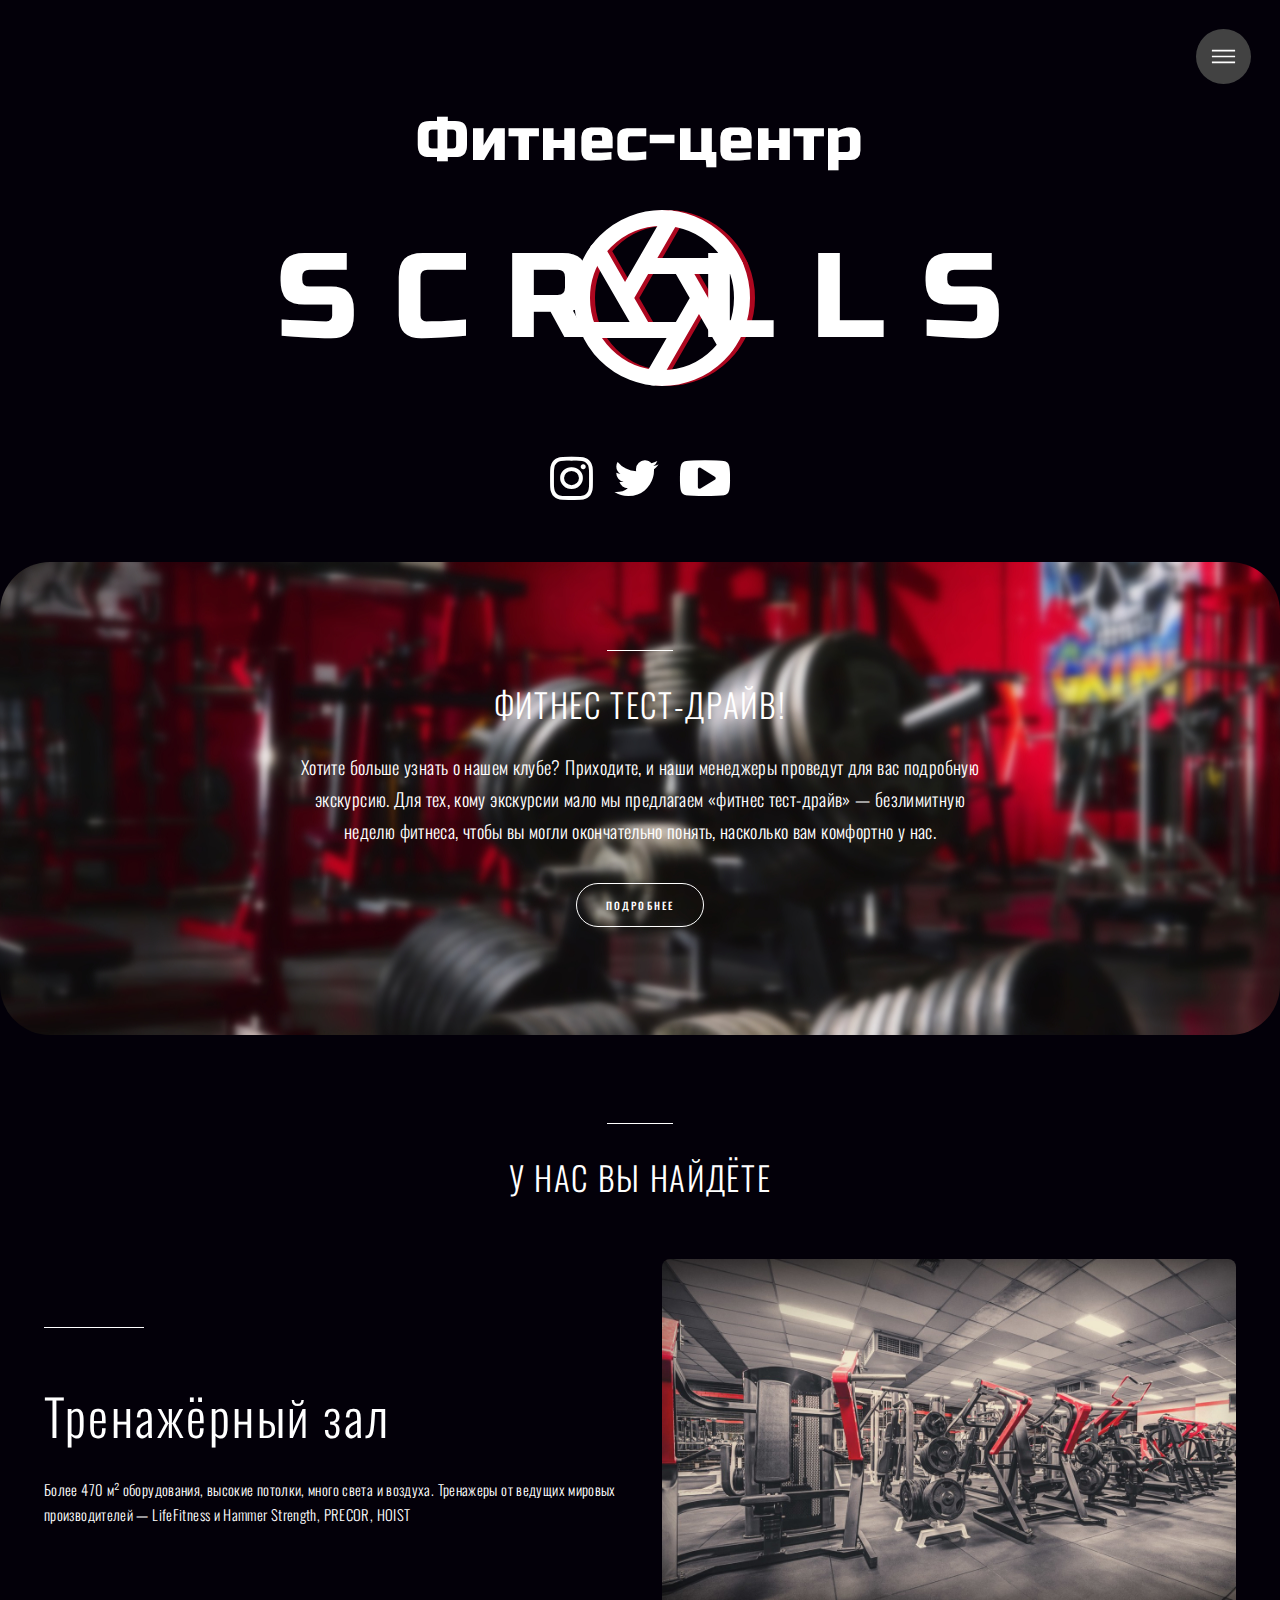
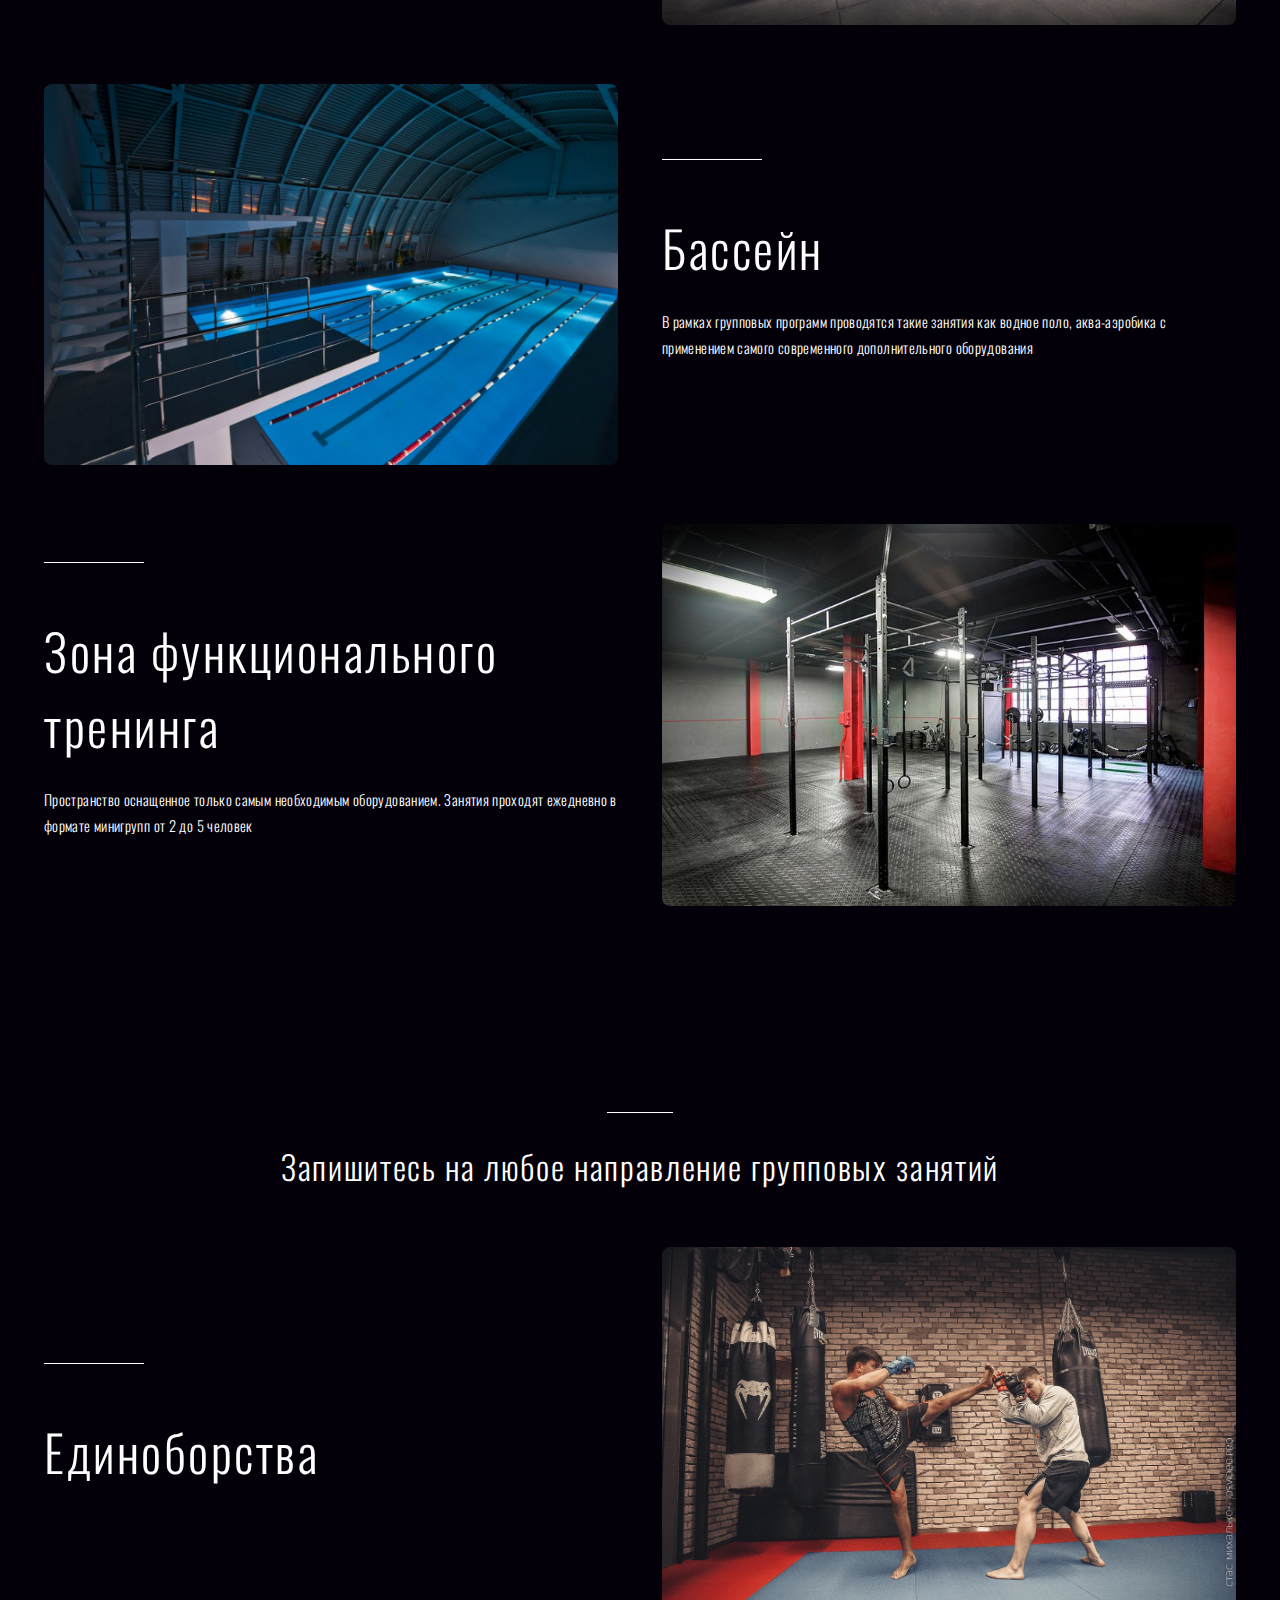
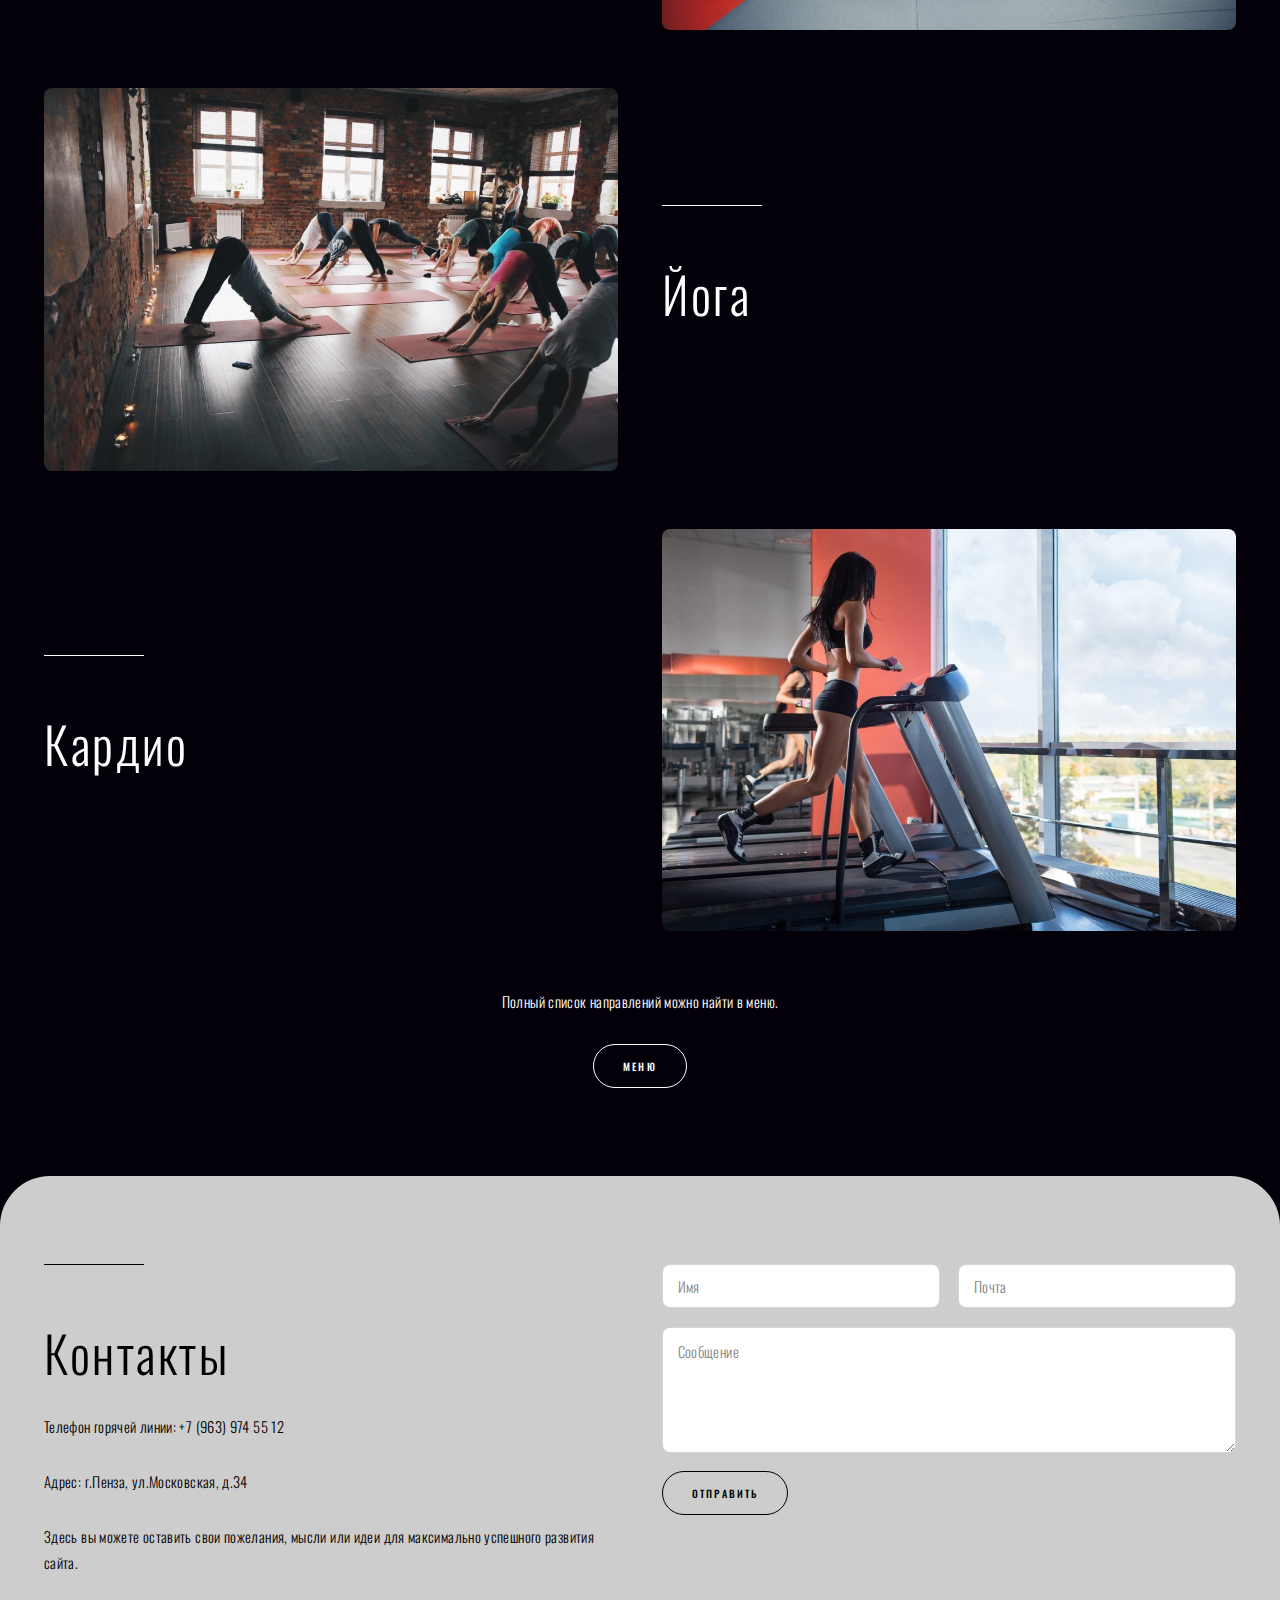
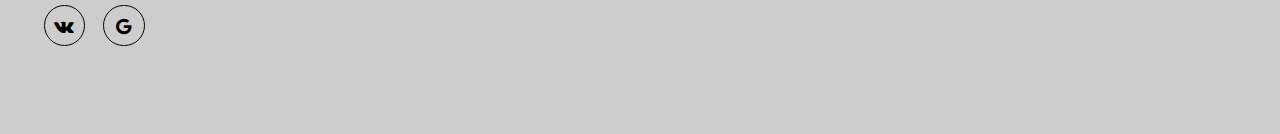
<file: index.html>
<!DOCTYPE HTML>
<html>
	<head>
		<title>Фитнес-центр "Scrolls"</title>
		<meta charset="utf-8" />
		<meta name="viewport" content="width=device-width, initial-scale=1, user-scalable=no" />
		<link rel="stylesheet" href="assets/css/main.css" />
		<link rel="preconnect" href="https://fonts.gstatic.com">
		<link href="https://fonts.googleapis.com/css2?family=Langar&display=swap" rel="stylesheet">		
		<link href="https://fonts.googleapis.com/css2?family=Big+Shoulders+Inline+Display:wght@900&display=swap" rel="stylesheet">
		<link href="https://fonts.googleapis.com/css2?family=Langar&family=Russo+One&display=swap" rel="stylesheet">

	</head>
	<body>

		<!-- Header -->
			<header id="header">
				<nav>
					<ul>
						<li><a href="#menu">Меню</a></li>
					</ul>
				</nav>
			</header>

		<!-- Menu -->
			<nav id="menu">
				<h2>Меню</h2>
				<ul class="links">
					<li><a href="index.html">Главная</a></li>
					<li><a href="list-spec.html">Наши специалисты</a></li>
					<li><a href="price-list.html">Абонементы и цены</a></li>
					<li><a href="news-compet.html">Новости и мероприятия</a></li>
					<li><a href="services.html">Полный список услуг</a></li>
				</ul>
				<ul class="actions vertical">
					<li><a href="#" class="button fit special">Зарегистрироваться</a></li>
					<li><a href="#" class="button fit">Войти</a></li>
				</ul>
			</nav>
		<!-- Wrapper -->
			<div id="wrapper">

				<!-- Intro -->
					<section id="intro" class="wrapper featured style1">
						<div class="inner" style=' display: flex; justify-content: center; align-items: center; flex-direction: column;'>
							<div class="mainlogo">
								<p>Фитнес-центр</p>
							</div>
							<div id='mainlogo' class="mainlogo" href="#">
   								<a href='#menu' class="mainlogo-text">S C R</a>	
    							<svg href='#menu' xmlns="http://www.w3.org/2000/svg" width="192" height="192" fill="none" stroke="currentColor" stroke-linecap="round" stroke-linejoin="round" stroke-width="2" class="mainlogo" id='logo1' role="img" viewBox="0 0 24 24" focusable="false"><circle cx="12" cy="12" r="10"></circle><path d="M14.31 8l5.74 9.94M9.69 8h11.48M7.38 12l5.74-9.94M9.69 16L3.95 6.06M14.31 16H2.83m13.79-4l-5.74 9.94"></path></svg>
    							<svg href='#menu' xmlns="http://www.w3.org/2000/svg" width="192" height="192" fill="none" stroke="currentColor" stroke-linecap="round" stroke-linejoin="round" stroke-width="2" class="mainlogo" id="logo2" role="img" viewBox="0 0 24 24" focusable="false"><circle cx="12" cy="12" r="10"></circle><path d="M14.31 8l5.74 9.94M9.69 8h11.48M7.38 12l5.74-9.94M9.69 16L3.95 6.06M14.31 16H2.83m13.79-4l-5.74 9.94"></path></svg>
    							<a href='#menu' class="mainlogo-text">L L S</a>
    						</div>
							<div style='margin-top: 50px; width:200px;  display: flex; justify-content: space-around; align-items: center; flex-direction: row';>
								<span><i id='logoicons' class="fa fa-instagram i"></i></span>
								<span><i id='logoicons' class="fa fa-twitter i"></i></span>
								<span><i id='logoicons' class="fa fa-youtube-play i"></i></span>
							</div>
						</div>
					</section>

				<!-- One -->
					<section class="wrapper style2 special">
						<div style="width: 70%" class="inner pic" >
							<header>
								<h2>ФИТНЕС ТЕСТ-ДРАЙВ!</h2>
								<p>Хотите больше узнать о нашем клубе? Приходите, и наши менеджеры проведут для вас подробную<br />
								экскурсию. Для тех, кому экскурсии мало мы предлагаем «фитнес тест-драйв» — безлимитную<br />
								неделю фитнеса, чтобы вы могли окончательно понять, насколько вам комфортно у нас.</p>
								<footer >
									<ul class="actions" >
										<li><a style='margin-bottom: 20px;' href="#" class="button">Подробнее</a></li>
									</ul>
								</footer>
							</header>
						</div>
					</section>

				<!-- Two -->
					<section class="wrapper style1 special">
						<div class="inner">
							<header>
								<h2>У НАС ВЫ НАЙДЁТЕ</h2>
							</header>
							<section class="spotlight">
								<span class="image"><img src="images/zal1_1.jpg" alt="" /></span>
								<div class="content">
									<header>
										<h3>Тренажёрный зал</h3>
									</header>
									<p>Более 470 м² оборудования, высокие потолки, много света и воздуха. Тренажеры от ведущих мировых производителей — LifeFitness и Hammer Strength, PRECOR, HOIST</p>
									<footer>
										<ul class="actions">
										</ul>
									</footer>
								</div>
							</section>
							<section class="spotlight">
								<span class="image"><img src="images/zal2_2.jpg" alt="" /></span>
								<div class="content">
									<header>
										<h3>Бассейн</h3>
									</header>
									<p>В рамках групповых программ проводятся такие занятия как водное поло, аква-аэробика с применением самого современного дополнительного оборудования</p>
									<footer>
										<ul class="actions">
										</ul>
									</footer>
								</div>
							</section>
							<section class="spotlight">
								<span class="image"><img src="images/zal3.jpg" alt="" /></span>
								<div class="content">
									<header>
										<h3>Зона функционального тренинга</h3>
									</header>
									<p>Пространство оснащенное только самым необходимым оборудованием. Занятия проходят ежедневно в формате минигрупп от 2 до 5 человек</p>
									<footer>
										<ul class="actions">
										</ul>
									</footer>
								</div>
							</section>
						</div>
					</section>


				<!-- Three -->
					<section class="wrapper style1 special">
						<div class="inner">
							<header>
								<h2>Запишитесь на любое направление групповых занятий</h2>
							</header>
							<section class="spotlight">
								<span class="image"><img src="images/zal1.jpg" alt="" /></span>
								<div class="content">
									<header>
										<h3>Единоборства</h3>
									</header>
									<footer>
										<ul class="actions">
										</ul>
									</footer>
								</div>
							</section>
							<section class="spotlight">
								<span class="image"><img src="images/zal2.jpg" alt="" /></span>
								<div class="content">
									<header>
										<h3>Йога</h3>
									</header>
									<footer>
										<ul class="actions">
										</ul>
									</footer>
								</div>
							</section>
							<section class="spotlight">
								<span class="image"><img src="images/zal3.jpeg" alt="" /></span>
								<div class="content">
									<header>
										<h3>Кардио</h3>
									</header>
									<footer>
										<ul class="actions">
										</ul>
									</footer>
								</div>
							</section>
							<p>Полный список направлений можно найти в меню.</p>
							<footer>
								<ul class="actions">
									<li><a href="#menu" class="button">Меню</a></li>
								</ul>
							</footer>
						</div>
					</section>

				<!-- Footer -->
					<section id="footer" class="wrapper split style2">
						<div class="inner">
							<section>
								<header>
									<h3>Контакты</h3>
								</header>
								<p>Телефон горячей линии: +7 (963) 974 55 12</p>
								<p>Адрес: г.Пенза, ул.Московская, д.34</p>
								<p>Здесь вы можете оставить свои пожелания, мысли или идеи для максимально успешного развития сайта.</p>
								<ul class="icons">
									<li><a id='logoiconss' href="#" class="icon fa-vk "><span class="label">Вконтакте</span></a></li>
									<li><a id='logoiconss' href="#" class="icon fa-google "><span class="label">Гугл</span></a></li>
								</ul>
							</section>
							<section>
								<form method="post" action="#">
									<div class="field half first"><input type="text" name="name" id="name" placeholder="Имя" /></div>
									<div class="field half"><input type="email" name="email" id="email" placeholder="Почта" /></div>
									<div class="field"><textarea name="message" id="message" placeholder="Сообщение" rows="4"></textarea></div>
									<ul class="actions">
										<li><input type="submit" value="Отправить" /></li>
									</ul>
								</form>
							</section>
						</div>
					</section>

			</div>



		<!-- Scripts -->
			<script src="assets/js/jquery.min.js"></script>
			<script src="assets/js/skel.min.js"></script>
			<script src="assets/js/util.js"></script>
			<script src="assets/js/main.js"></script>

	</body>
</html>
</file>
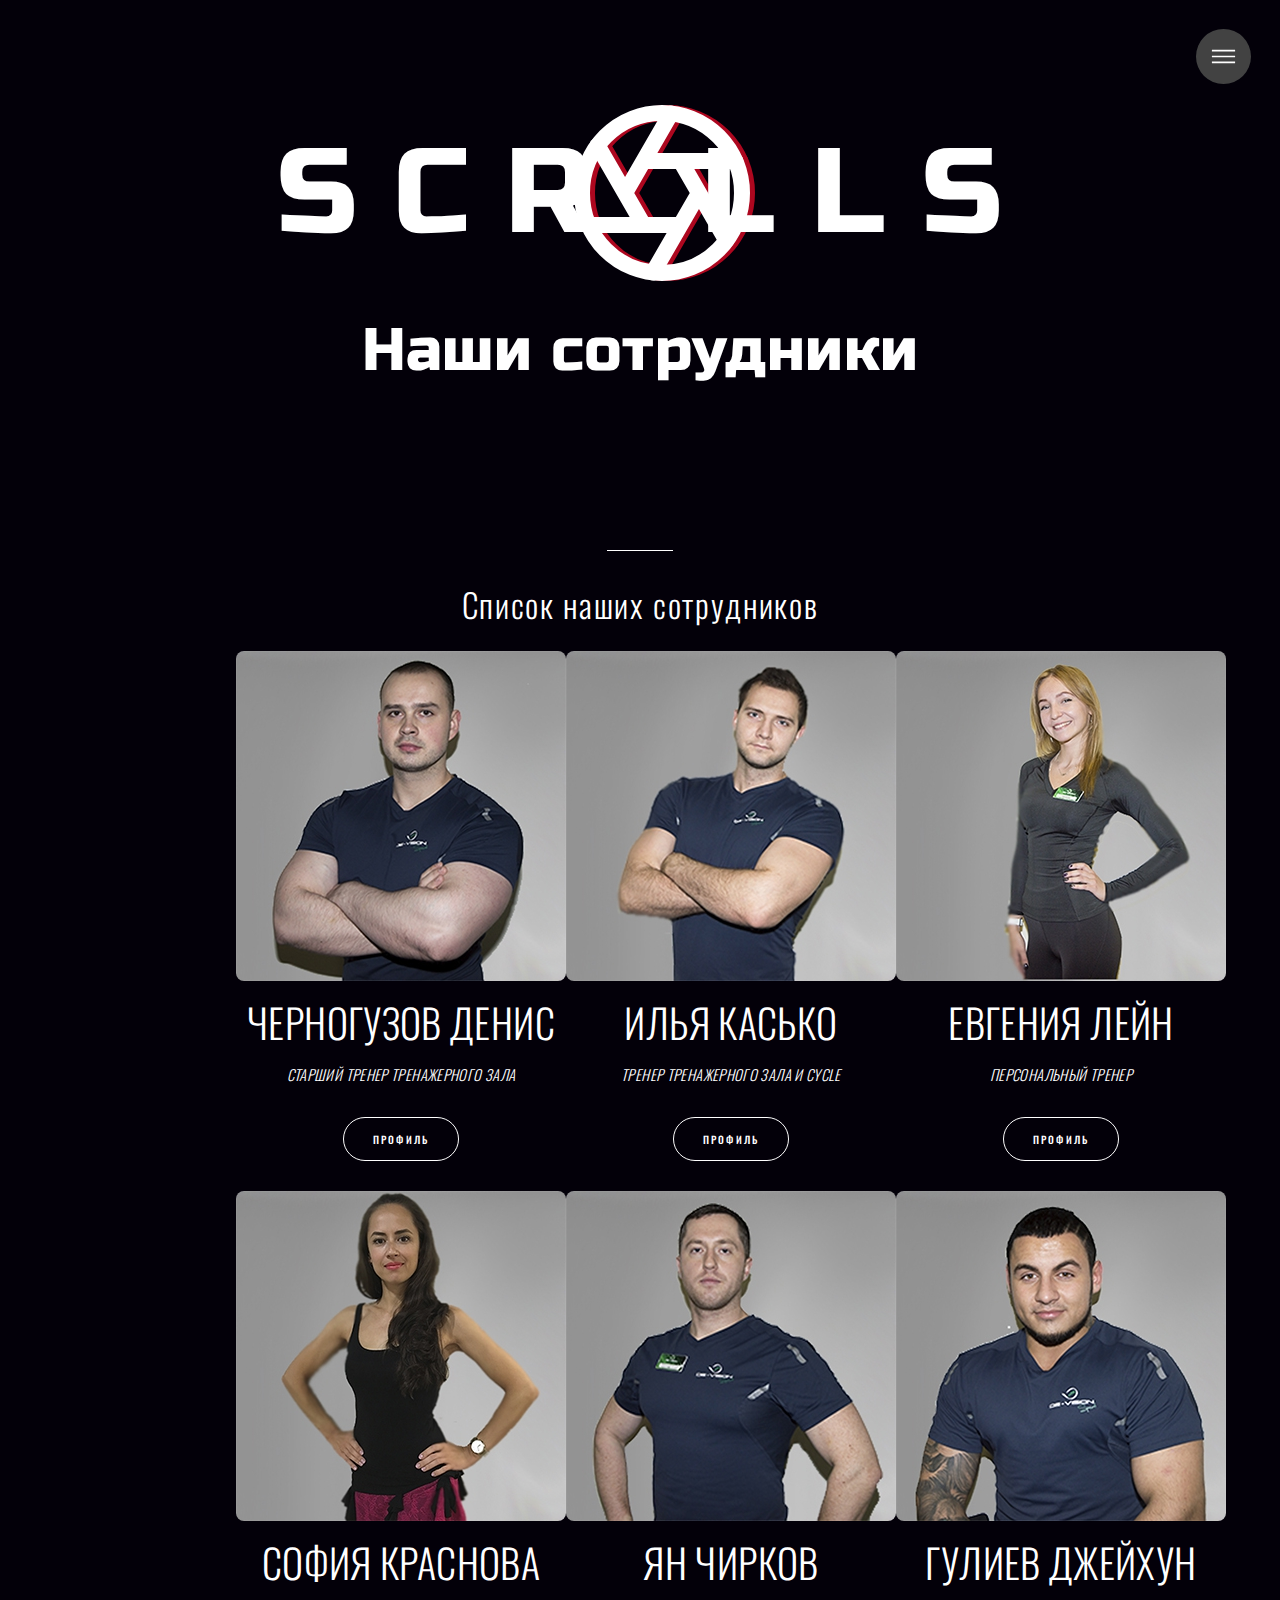
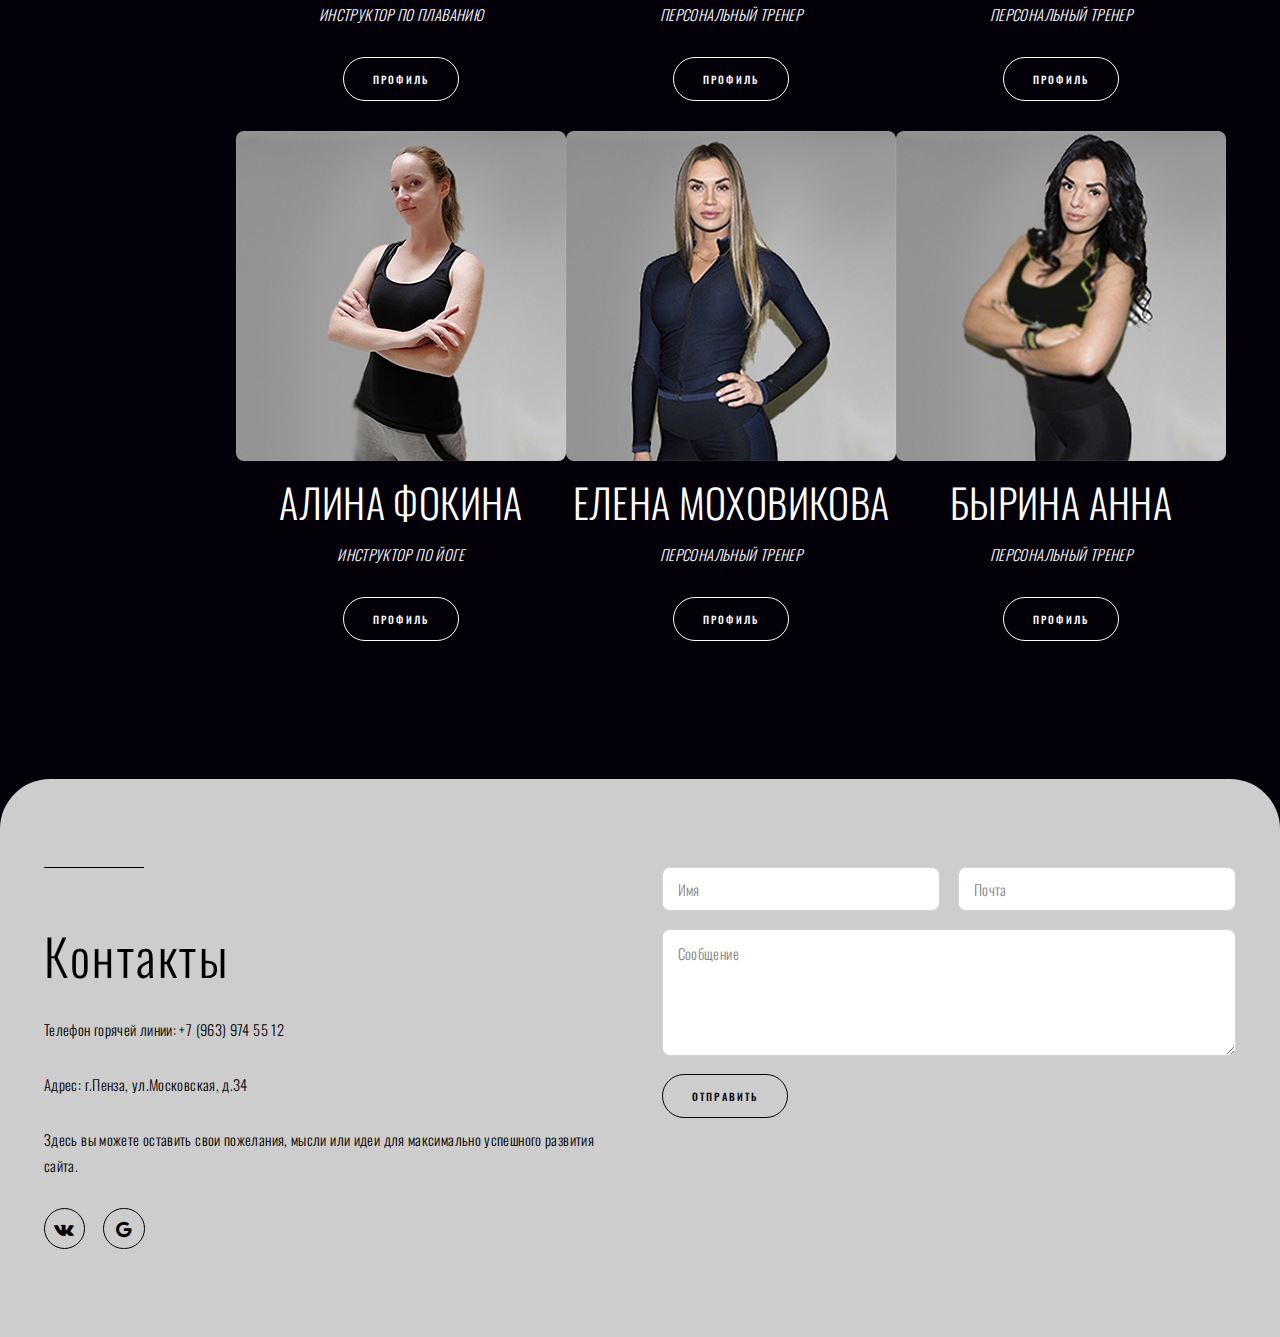
<file: list-spec.html>
<!DOCTYPE HTML>
<html>
	<head>
		<title>Фитнес-центр "Scrolls"</title>
		<meta charset="utf-8" />
		<meta name="viewport" content="width=device-width, initial-scale=1, user-scalable=no" />
		<link rel="stylesheet" href="assets/css/main.css" />
		<link rel="preconnect" href="https://fonts.gstatic.com">
		<link href="https://fonts.googleapis.com/css2?family=Langar&display=swap" rel="stylesheet">		
		<link href="https://fonts.googleapis.com/css2?family=Big+Shoulders+Inline+Display:wght@900&display=swap" rel="stylesheet">
		<link href="https://fonts.googleapis.com/css2?family=Langar&family=Russo+One&display=swap" rel="stylesheet">

	</head>
	<body>

		<!-- Header -->
			<header id="header">
				<nav>
					<ul>
						<li><a href="#menu">Меню</a></li>
					</ul>
				</nav>
			</header>

		<!-- Menu -->
			<nav id="menu">
				<h2>Меню</h2>
				<ul class="links">
					<li><a href="index.html">Главная</a></li>
					<li><a href="list-spec.html">Наши специалисты</a></li>
					<li><a href="price-list.html">Абонементы и цены</a></li>
					<li><a href="news-compet.html">Новости и мероприятия</a></li>
					<li><a href="services.html">Полный список услуг</a></li>
				</ul>
				<ul class="actions vertical">
					<li><a href="#" class="button fit special">Зарегистрироваться</a></li>
					<li><a href="#" class="button fit">Войти</a></li>
				</ul>
			</nav>

		<!-- Wrapper -->
			<div id="wrapper">

				<!-- Intro -->
					<section id="intro" class="wrapper featured style1">
						<div class="inner" style=' display: flex; justify-content: center; align-items: center; flex-direction: column;'>
							<div id='mainlogo' class="mainlogo" href="#">
   								<a href='#menu' class="mainlogo-text">S C R </a>	
    							<svg xmlns="http://www.w3.org/2000/svg" width="192" height="192" fill="none" stroke="currentColor" stroke-linecap="round" stroke-linejoin="round" stroke-width="2" class="mainlogo" id='logo1' role="img" viewBox="0 0 24 24" focusable="false"><circle cx="12" cy="12" r="10"></circle><path d="M14.31 8l5.74 9.94M9.69 8h11.48M7.38 12l5.74-9.94M9.69 16L3.95 6.06M14.31 16H2.83m13.79-4l-5.74 9.94"></path></svg>
    							<svg xmlns="http://www.w3.org/2000/svg" width="192" height="192" fill="none" stroke="currentColor" stroke-linecap="round" stroke-linejoin="round" stroke-width="2" class="mainlogo" id="logo2" role="img" viewBox="0 0 24 24" focusable="false"><circle cx="12" cy="12" r="10"></circle><path d="M14.31 8l5.74 9.94M9.69 8h11.48M7.38 12l5.74-9.94M9.69 16L3.95 6.06M14.31 16H2.83m13.79-4l-5.74 9.94"></path></svg>
    							<a href='#menu' class="mainlogo-text">L L S</a>
    						</div>
    						<div class="mainlogo">
								<p>Наши сотрудники</p>
							</div>
						</div>
					</section>


				<!-- Main -->
				<div align="center">
					<section  style="width: 70%" id="main" class="wrapper style2 special2">
						<div class="inner" align='center'>
							<header>
								<h2>Список наших сотрудников</h2>
							</header>
							<div class='spec-list'>

								<div class='spec-list-block'>
									<img class='image' src="images/tr1.jpg">
									<p class='spec-name'>ЧЕРНОГУЗОВ ДЕНИС</p>
									<p><em>СТАРШИЙ ТРЕНЕР ТРЕНАЖЕРНОГО ЗАЛА</em></p>
									<footer>
										<ul class="actions">
											<li><a href="#" class="button">Профиль</a></li>
										</ul>
									</footer>
								</div>
								<div class='spec-list-block'>
									<img class='image' src="images/tr2.jpg">
									<p class='spec-name'>ИЛЬЯ КАСЬКО</p>
									<p><em>ТРЕНЕР ТРЕНАЖЕРНОГО ЗАЛА И CYCLE</em></p>
									<footer>
										<ul class="actions">
											<li><a href="#" class="button">Профиль</a></li>
										</ul>
									</footer>
								</div>
								<div class='spec-list-block'>
									<img class='image' src="images/tr3.jpg">
									<p class='spec-name'>ЕВГЕНИЯ ЛЕЙН</p>
									<p><em>ПЕРСОНАЛЬНЫЙ ТРЕНЕР</em></p>
									<footer>
										<ul class="actions">
											<li><a href="#" class="button">Профиль</a></li>
										</ul>
									</footer>
								</div>
							</div>
							<div class='spec-list'>
								<div class='spec-list-block'>
									<img class='image' src="images/tr5.jpg">
									<p class='spec-name'>СОФИЯ КРАСНОВА</p>
									<p><em>ИНСТРУКТОР ПО ПЛАВАНИЮ</em></p>
									<footer>
										<ul class="actions">
											<li><a href="#" class="button">Профиль</a></li>
										</ul>
									</footer>
								</div>
								<div class='spec-list-block'>
									<img class='image' src="images/tr6.jpg">
									<p class='spec-name'>ЯН ЧИРКОВ</p>
									<p><em>ПЕРСОНАЛЬНЫЙ ТРЕНЕР</em></p>
									<footer>
										<ul class="actions">
											<li><a href="#" class="button">Профиль</a></li>
										</ul>
									</footer>
								</div>
								<div class='spec-list-block'>
									<img class='image' src="images/tr7.jpg">
									<p class='spec-name'>ГУЛИЕВ ДЖЕЙХУН</p>
									<p><em>ПЕРСОНАЛЬНЫЙ ТРЕНЕР</em></p>
									<footer>
										<ul class="actions">
											<li><a href="#" class="button">Профиль</a></li>
										</ul>
									</footer>
								</div>

							</div>
							<div class='spec-list'>
								<div class='spec-list-block'>
									<img class='image' src="images/tr4.jpg">
									<p class='spec-name'>АЛИНА ФОКИНА</p>
									<p><em>ИНСТРУКТОР ПО ЙОГЕ</em></p>
									<footer>
										<ul class="actions">
											<li><a href="#" class="button">Профиль</a></li>
										</ul>
									</footer>
								</div>
								<div class='spec-list-block'>
									<img class='image' src="images/tr8.jpg">
									<p class='spec-name'>ЕЛЕНА МОХОВИКОВА</p>
									<p><em>ПЕРСОНАЛЬНЫЙ ТРЕНЕР</em></p>
									<footer>
										<ul class="actions">
											<li><a href="#" class="button">Профиль</a></li>
										</ul>
									</footer>
								</div>
								<div class='spec-list-block'>
									<img class='image' src="images/tr9.jpg">
									<p class='spec-name'>БЫРИНА АННА</p>
									<p><em>ПЕРСОНАЛЬНЫЙ ТРЕНЕР</em></p>
									<footer>
										<ul class="actions">
											<li><a href="#" class="button">Профиль</a></li>
										</ul>
									</footer>
								</div>
							</div>
					</div>
					</section>
				</div>

					<!-- Footer -->
					<section id="footer" class="wrapper split style2">
						<div class="inner">
							<section>
								<header>
									<h3>Контакты</h3>
								</header>
								<p>Телефон горячей линии: +7 (963) 974 55 12</p>
								<p>Адрес: г.Пенза, ул.Московская, д.34</p>
								<p>Здесь вы можете оставить свои пожелания, мысли или идеи для максимально успешного развития сайта.</p>
								<ul class="icons">
									<li><a id='logoiconss' href="#" class="icon fa-vk "><span class="label">Вконтакте</span></a></li>
									<li><a id='logoiconss' href="#" class="icon fa-google "><span class="label">Гугл</span></a></li>
								</ul>
							</section>
							<section>
								<form method="post" action="#">
									<div class="field half first"><input type="text" name="name" id="name" placeholder="Имя" /></div>
									<div class="field half"><input type="email" name="email" id="email" placeholder="Почта" /></div>
									<div class="field"><textarea name="message" id="message" placeholder="Сообщение" rows="4"></textarea></div>
									<ul class="actions">
										<li><input type="submit" value="Отправить" /></li>
									</ul>
								</form>
							</section>
						</div>
					</section>

				</div>

			<!-- Scripts -->
				<script src="assets/js/jquery.min.js"></script>
				<script src="assets/js/skel.min.js"></script>
				<script src="assets/js/util.js"></script>
				<script src="assets/js/main.js"></script>

		</body>
	</html>
</file>
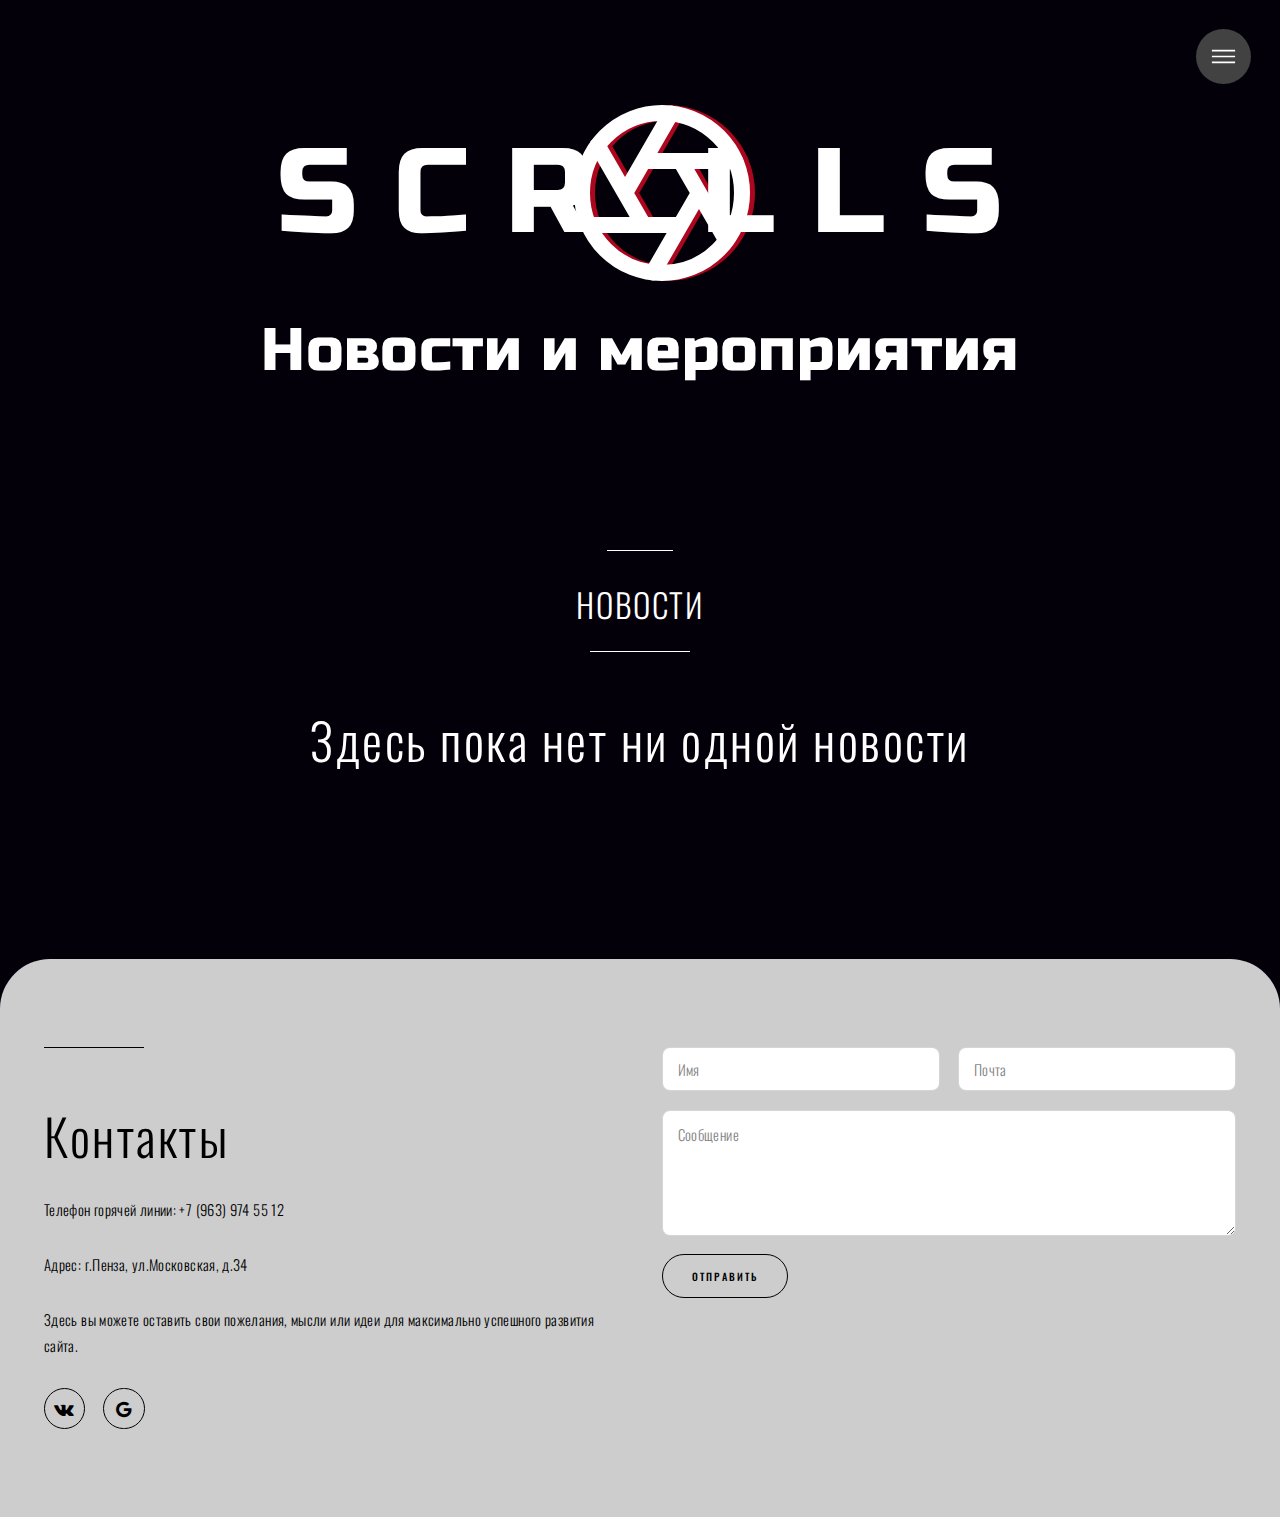
<file: news-compet.html>
<!DOCTYPE HTML>
<html>
	<head>
		<title>Фитнес-центр "Scrolls"</title>
		<meta charset="utf-8" />
		<meta name="viewport" content="width=device-width, initial-scale=1, user-scalable=no" />
		<link rel="stylesheet" href="assets/css/main.css" />
		<link rel="preconnect" href="https://fonts.gstatic.com">
		<link href="https://fonts.googleapis.com/css2?family=Langar&display=swap" rel="stylesheet">		
		<link href="https://fonts.googleapis.com/css2?family=Big+Shoulders+Inline+Display:wght@900&display=swap" rel="stylesheet">
		<link href="https://fonts.googleapis.com/css2?family=Langar&family=Russo+One&display=swap" rel="stylesheet">

	</head>
	<body>

		<!-- Header -->
			<header id="header">
				<nav>
					<ul>
						<li><a href="#menu">Меню</a></li>
					</ul>
				</nav>
			</header>

		<!-- Menu -->
			<nav id="menu">
				<h2>Меню</h2>
				<ul class="links">
					<li><a href="index.html">Главная</a></li>
					<li><a href="list-spec.html">Наши специалисты</a></li>
					<li><a href="price-list.html">Абонементы и цены</a></li>
					<li><a href="news-compet.html">Новости и мероприятия</a></li>
					<li><a href="services.html">Полный список услуг</a></li>
				</ul>
				<ul class="actions vertical">
					<li><a href="#" class="button fit special">Зарегистрироваться</a></li>
					<li><a href="#" class="button fit">Войти</a></li>
				</ul>
			</nav>
		<!-- Wrapper -->
			<div id="wrapper">

				<!-- Intro -->
					<section id="intro" class="wrapper featured style1">
						<div class="inner" style=' display: flex; justify-content: center; align-items: center; flex-direction: column;'>
							<div id='mainlogo' class="mainlogo" href="#">
   								<a href='#menu' class="mainlogo-text">S C R </a>	
    							<svg xmlns="http://www.w3.org/2000/svg" width="192" height="192" fill="none" stroke="currentColor" stroke-linecap="round" stroke-linejoin="round" stroke-width="2" class="mainlogo" id='logo1' role="img" viewBox="0 0 24 24" focusable="false"><circle cx="12" cy="12" r="10"></circle><path d="M14.31 8l5.74 9.94M9.69 8h11.48M7.38 12l5.74-9.94M9.69 16L3.95 6.06M14.31 16H2.83m13.79-4l-5.74 9.94"></path></svg>
    							<svg xmlns="http://www.w3.org/2000/svg" width="192" height="192" fill="none" stroke="currentColor" stroke-linecap="round" stroke-linejoin="round" stroke-width="2" class="mainlogo" id="logo2" role="img" viewBox="0 0 24 24" focusable="false"><circle cx="12" cy="12" r="10"></circle><path d="M14.31 8l5.74 9.94M9.69 8h11.48M7.38 12l5.74-9.94M9.69 16L3.95 6.06M14.31 16H2.83m13.79-4l-5.74 9.94"></path></svg>
    							<a href='#menu' class="mainlogo-text">L L S</a>
    						</div>
    						<div class="mainlogo">
								<p>Новости и мероприятия</p>
							</div>
						</div>
					</section>

				<div align="center">
					<section class="wrapper style2 special2 news">
						<div class="inner" >
							<header>
								<h2>НОВОСТИ</h2>
							</header>
							<section class="news-block">
								<div class="content">
									<header>
										<h3>Здесь пока нет ни одной новости</h3>
									</header>
								</div>
							</section>
						</div>
					</section>
				</div>

					<!-- Footer -->
					<section id="footer" class="wrapper split style2">
						<div class="inner">
							<section>
								<header>
									<h3>Контакты</h3>
								</header>
								<p>Телефон горячей линии: +7 (963) 974 55 12</p>
								<p>Адрес: г.Пенза, ул.Московская, д.34</p>
								<p>Здесь вы можете оставить свои пожелания, мысли или идеи для максимально успешного развития сайта.</p>
								<ul class="icons">
									<li><a id='logoiconss' href="#" class="icon fa-vk "><span class="label">Вконтакте</span></a></li>
									<li><a id='logoiconss' href="#" class="icon fa-google "><span class="label">Гугл</span></a></li>
								</ul>
							</section>
							<section>
								<form method="post" action="#">
									<div class="field half first"><input type="text" name="name" id="name" placeholder="Имя" /></div>
									<div class="field half"><input type="email" name="email" id="email" placeholder="Почта" /></div>
									<div class="field"><textarea name="message" id="message" placeholder="Сообщение" rows="4"></textarea></div>
									<ul class="actions">
										<li><input type="submit" value="Отправить" /></li>
									</ul>
								</form>
							</section>
						</div>
					</section>
				</div>

			</div>

			<!-- Scripts -->
				<script src="assets/js/jquery.min.js"></script>
				<script src="assets/js/skel.min.js"></script>
				<script src="assets/js/util.js"></script>
				<script src="assets/js/main.js"></script>

		</body>
	</html>
</file>
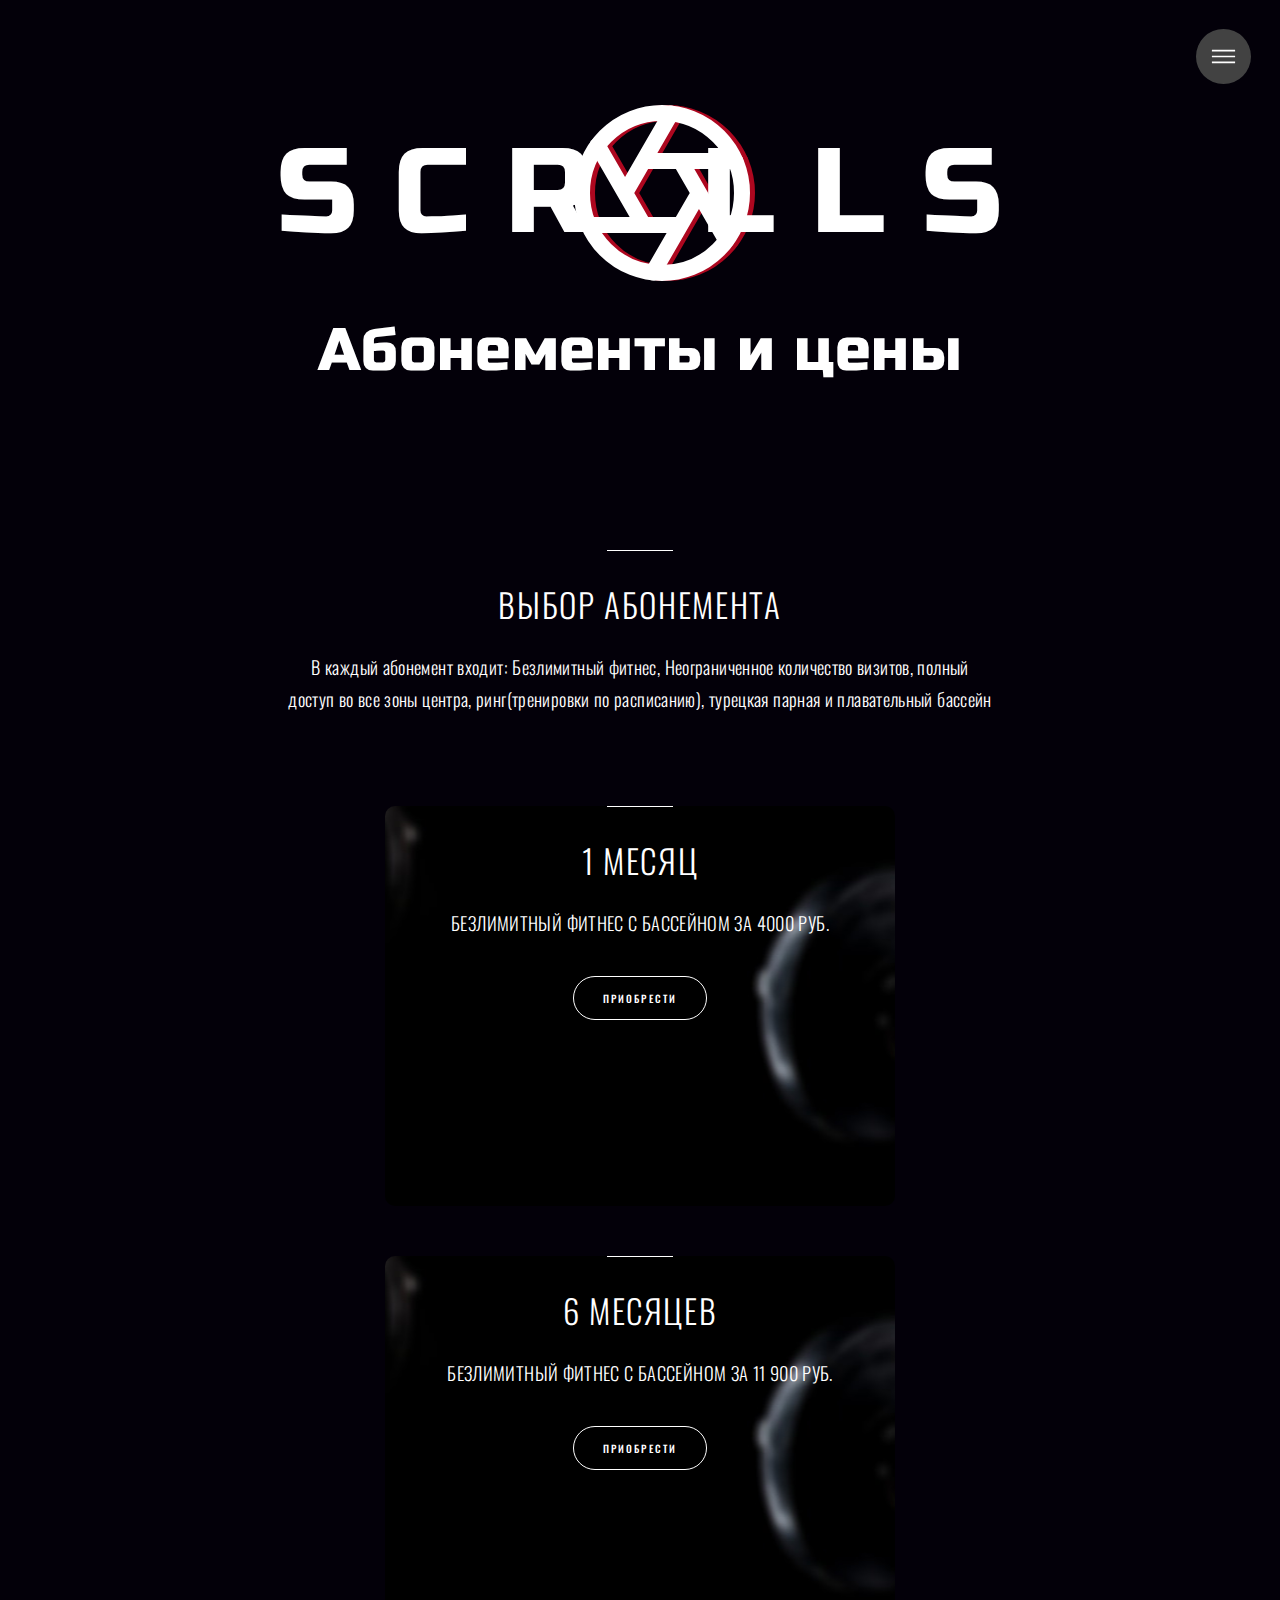
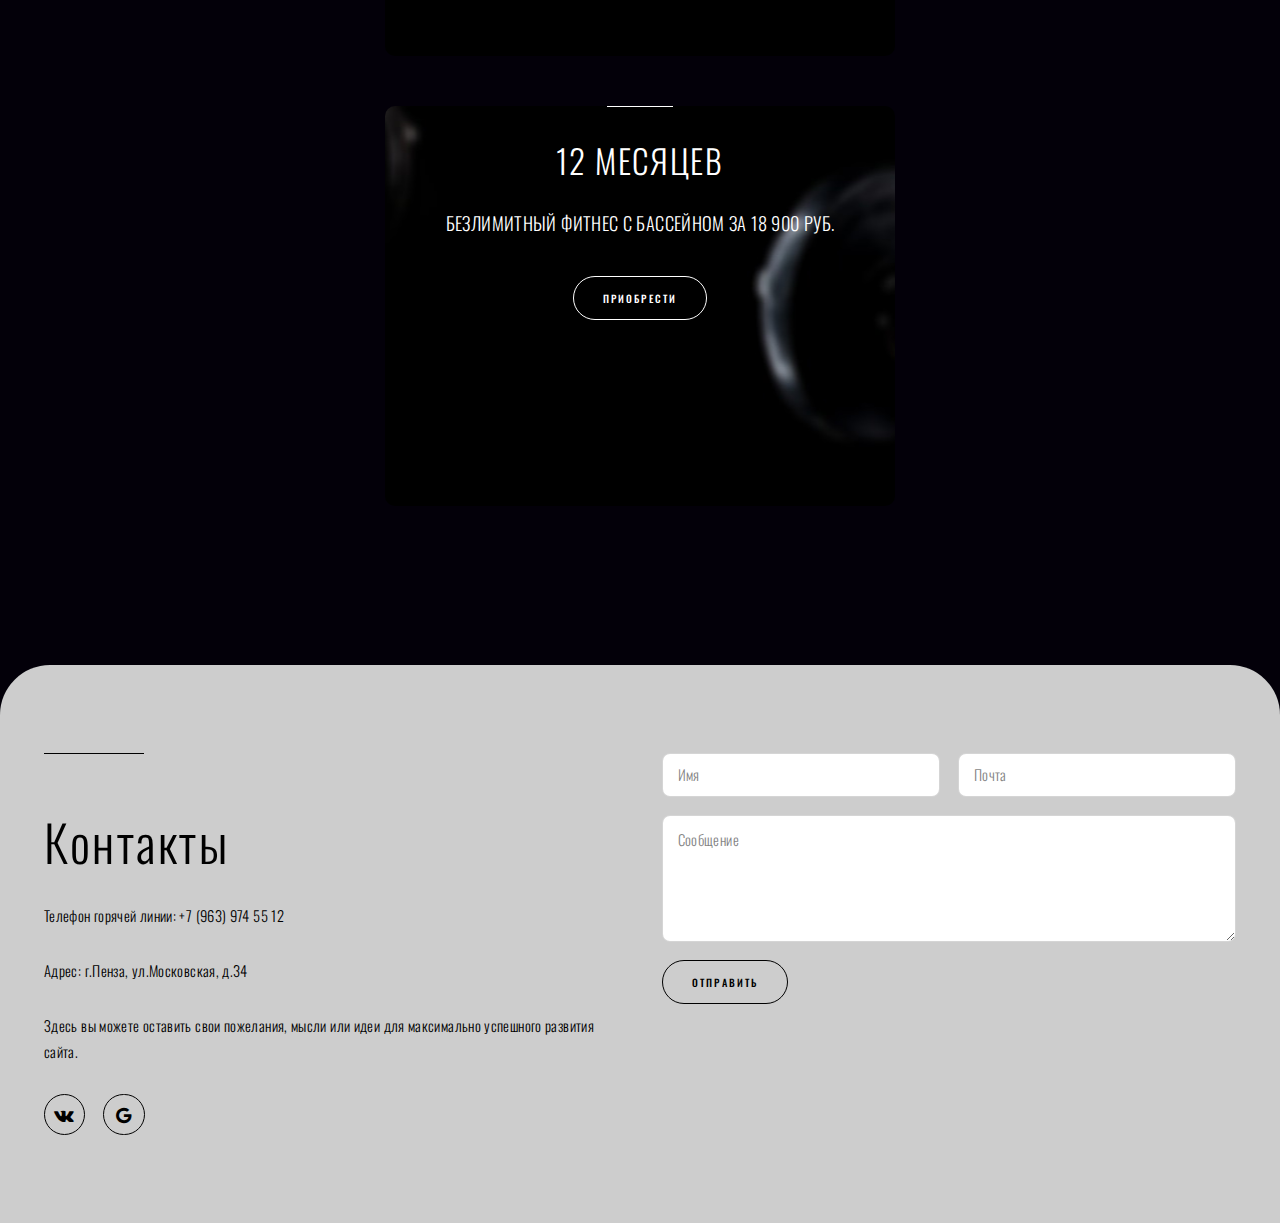
<file: price-list.html>
<!DOCTYPE HTML>
<html>
	<head>
		<title>Фитнес-центр "Scrolls"</title>
		<meta charset="utf-8" />
		<meta name="viewport" content="width=device-width, initial-scale=1, user-scalable=no" />
		<link rel="stylesheet" href="assets/css/main.css" />
		<link rel="preconnect" href="https://fonts.gstatic.com">
		<link href="https://fonts.googleapis.com/css2?family=Langar&display=swap" rel="stylesheet">		
		<link href="https://fonts.googleapis.com/css2?family=Big+Shoulders+Inline+Display:wght@900&display=swap" rel="stylesheet">
		<link href="https://fonts.googleapis.com/css2?family=Langar&family=Russo+One&display=swap" rel="stylesheet">
	</head>
	<body>

		<!-- Header -->
			<header id="header">
				<nav>
					<ul>
						<li><a href="#menu">Меню</a></li>
					</ul>
				</nav>
			</header>
		
		<!-- Menu -->
			<nav id="menu">
				<h2>Меню</h2>
				<ul class="links">
					<li><a href="index.html">Главная</a></li>
					<li><a href="list-spec.html">Наши специалисты</a></li>
					<li><a href="price-list.html">Абонементы и цены</a></li>
					<li><a href="news-compet.html">Новости и мероприятия</a></li>
					<li><a href="services.html">Полный список услуг</a></li>
				</ul>
				<ul class="actions vertical">
					<li><a href="#" class="button fit special">Зарегистрироваться</a></li>
					<li><a href="#" class="button fit">Войти</a></li>
				</ul>
			</nav>

		<!-- Wrapper -->
			<div id="wrapper">


				<!-- Intro -->
					<section id="intro" class="wrapper featured style1">
						<div class="inner" style=' display: flex; justify-content: center; align-items: center; flex-direction: column;'>
							<div id='mainlogo' class="mainlogo" href="#">
   								<a href='#menu' class="mainlogo-text">S C R </a>	
    							<svg xmlns="http://www.w3.org/2000/svg" width="192" height="192" fill="none" stroke="currentColor" stroke-linecap="round" stroke-linejoin="round" stroke-width="2" class="mainlogo" id='logo1' role="img" viewBox="0 0 24 24" focusable="false"><circle cx="12" cy="12" r="10"></circle><path d="M14.31 8l5.74 9.94M9.69 8h11.48M7.38 12l5.74-9.94M9.69 16L3.95 6.06M14.31 16H2.83m13.79-4l-5.74 9.94"></path></svg>
    							<svg xmlns="http://www.w3.org/2000/svg" width="192" height="192" fill="none" stroke="currentColor" stroke-linecap="round" stroke-linejoin="round" stroke-width="2" class="mainlogo" id="logo2" role="img" viewBox="0 0 24 24" focusable="false"><circle cx="12" cy="12" r="10"></circle><path d="M14.31 8l5.74 9.94M9.69 8h11.48M7.38 12l5.74-9.94M9.69 16L3.95 6.06M14.31 16H2.83m13.79-4l-5.74 9.94"></path></svg>
    							<a href='#menu' class="mainlogo-text">L L S</a>
    						</div>
    						<div class="mainlogo">
								<p>Абонементы и цены</p>
							</div>
						</div>
					</section>

				<!-- Main -->
				<div align="center">

			<section id="main" class="wrapper style2 special2 abonn">
				<div class='abon' align='center'>	
				<div class="inner" >
							<header>
								<h2>ВЫБОР АБОНЕМЕНТА</h2>
								<p>В каждый абонемент входит: Безлимитный фитнес, Неограниченное количество визитов, полный<br />
								доступ во все зоны центра, ринг(тренировки по расписанию), турецкая парная и плавательный бассейн<br /></p>
								<footer >
									<ul class="actions" >
										<li><a style='margin-bottom: 60px;' href="#" class=""></a></li>
									</ul>
								</footer>
							</header>
						</div>				
					<section class='a1' style='margin-bottom: 50px ' class="wrapper style2 special">
						<div class="inner pic21" >
							<header>
								<h2>1 МЕСЯЦ</h2>
								<p>БЕЗЛИМИТНЫЙ ФИТНЕС С БАССЕЙНОМ ЗА 4000 РУБ.</p>
								<footer >
									<ul class="actions" >
									<li><a style='margin-bottom: 100px;' href="#" class="button">Приобрести</a></li>
									</ul>
								</footer>
							</header>
						</div>
					</section >
					<section class='a2' style='margin-bottom: 50px ' class="wrapper style2 special">
						<div class="inner pic22" >
							<header>
								<h2>6 МЕСЯЦЕВ</h2>
								<p>БЕЗЛИМИТНЫЙ ФИТНЕС С БАССЕЙНОМ ЗА 11 900 РУБ.</p>
								<footer >
									<ul class="actions" >
										<li><a style='margin-bottom: 100px;' href="#" class="button">Приобрести</a></li>
									</ul>
								</footer>
							</header>
						</div>
					</section >
					<section class='a3' style='margin-bottom: 50px ' class="wrapper style2 special">
						<div class="inner pic23" >
							<header>
								<h2>12 МЕСЯЦЕВ</h2>
								<p>БЕЗЛИМИТНЫЙ ФИТНЕС С БАССЕЙНОМ ЗА 18 900 РУБ.</p>
								<footer >
									<ul class="actions" >
									<li><a style='margin-bottom: 100px;' href="#" class="button">Приобрести</a></li>
									</ul>
								</footer>
							</header>
						</div>
					</section>
				</div>
			</section>
		</div>

					<!-- Footer -->
					<section id="footer" class="wrapper split style2">
						<div class="inner">
							<section>
								<header>
									<h3>Контакты</h3>
								</header>
								<p>Телефон горячей линии: +7 (963) 974 55 12</p>
								<p>Адрес: г.Пенза, ул.Московская, д.34</p>
								<p>Здесь вы можете оставить свои пожелания, мысли или идеи для максимально успешного развития сайта.</p>
								<ul class="icons">
									<li><a id='logoiconss' href="#" class="icon fa-vk "><span class="label">Вконтакте</span></a></li>
									<li><a id='logoiconss' href="#" class="icon fa-google "><span class="label">Гугл</span></a></li>
								</ul>
							</section>
							<section>
								<form method="post" action="#">
									<div class="field half first"><input type="text" name="name" id="name" placeholder="Имя" /></div>
									<div class="field half"><input type="email" name="email" id="email" placeholder="Почта" /></div>
									<div class="field"><textarea name="message" id="message" placeholder="Сообщение" rows="4"></textarea></div>
									<ul class="actions">
										<li><input type="submit" value="Отправить" /></li>
									</ul>
								</form>
							</section>
						</div>
					</section>

			</div>
			<!-- Scripts -->
				<script src="assets/js/jquery.min.js"></script>
				<script src="assets/js/skel.min.js"></script>
				<script src="assets/js/util.js"></script>
				<script src="assets/js/main.js"></script>


		</body>
	</html>
</file>
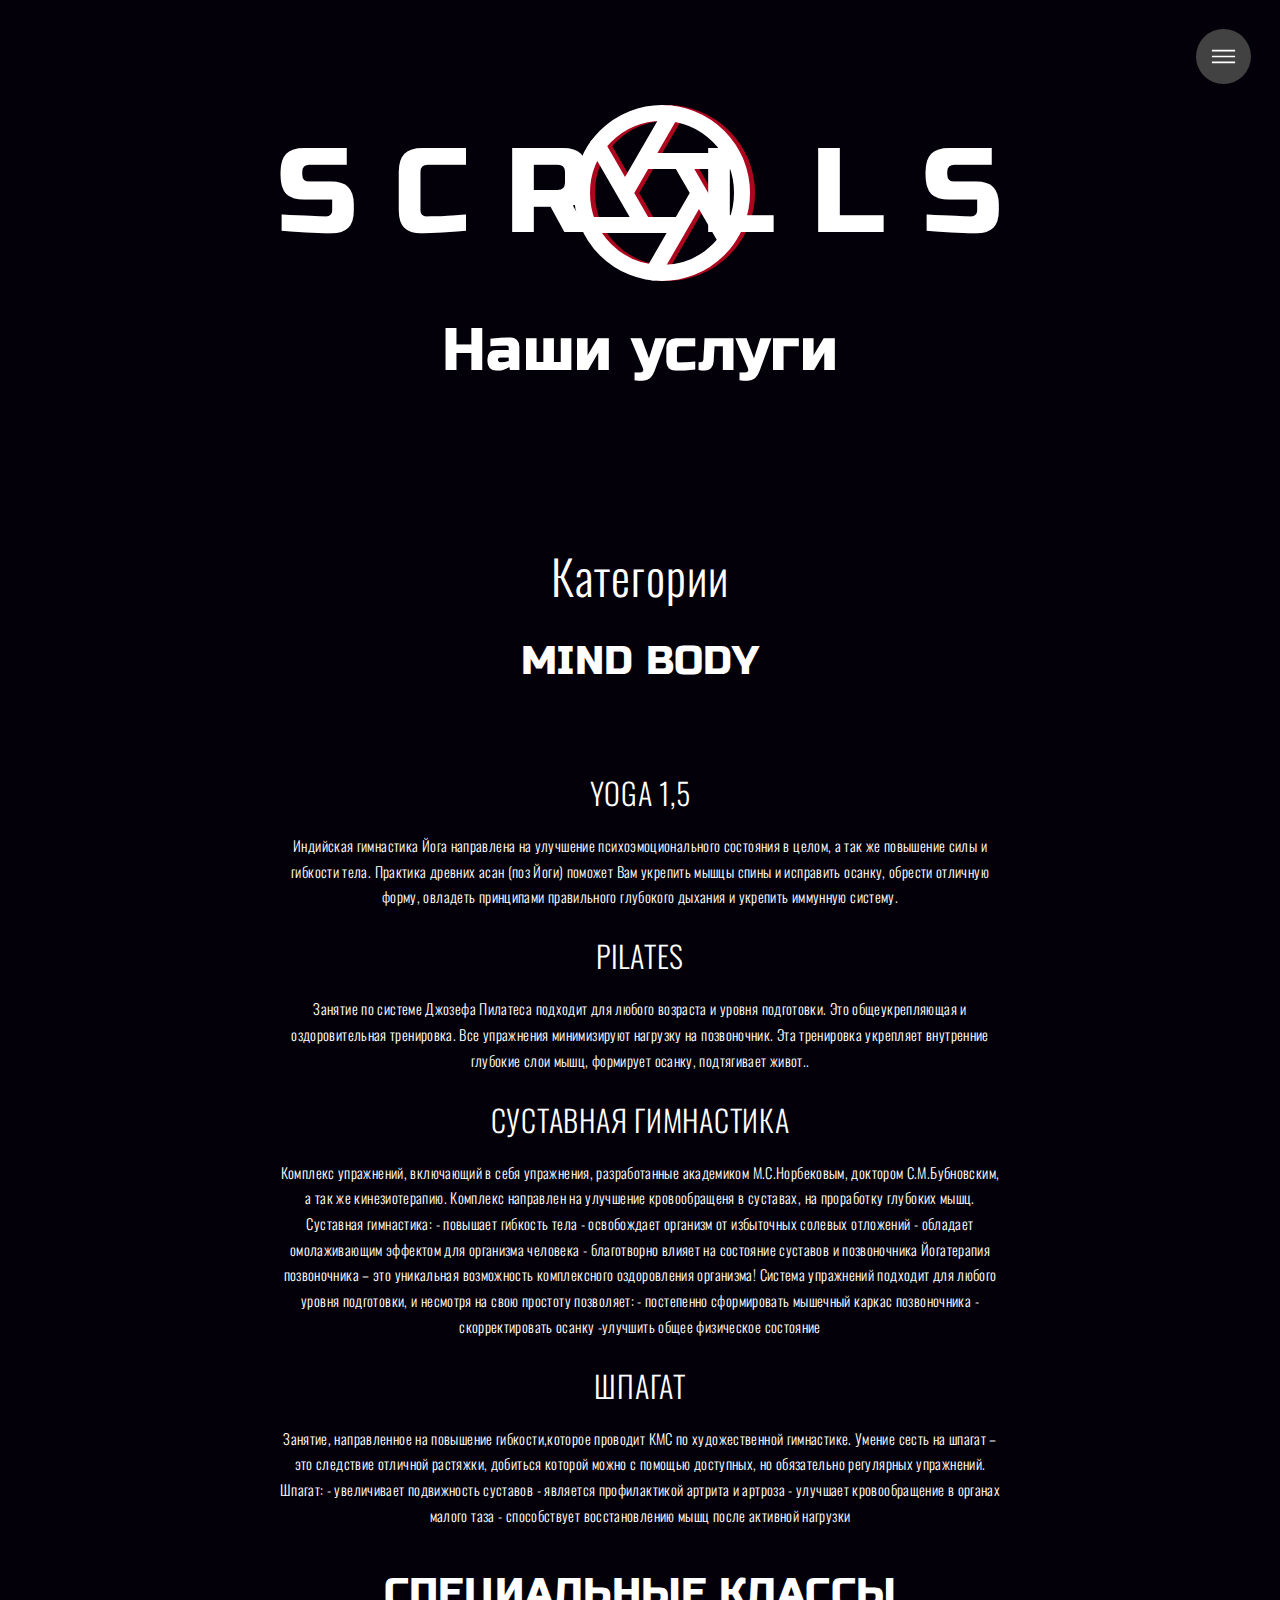
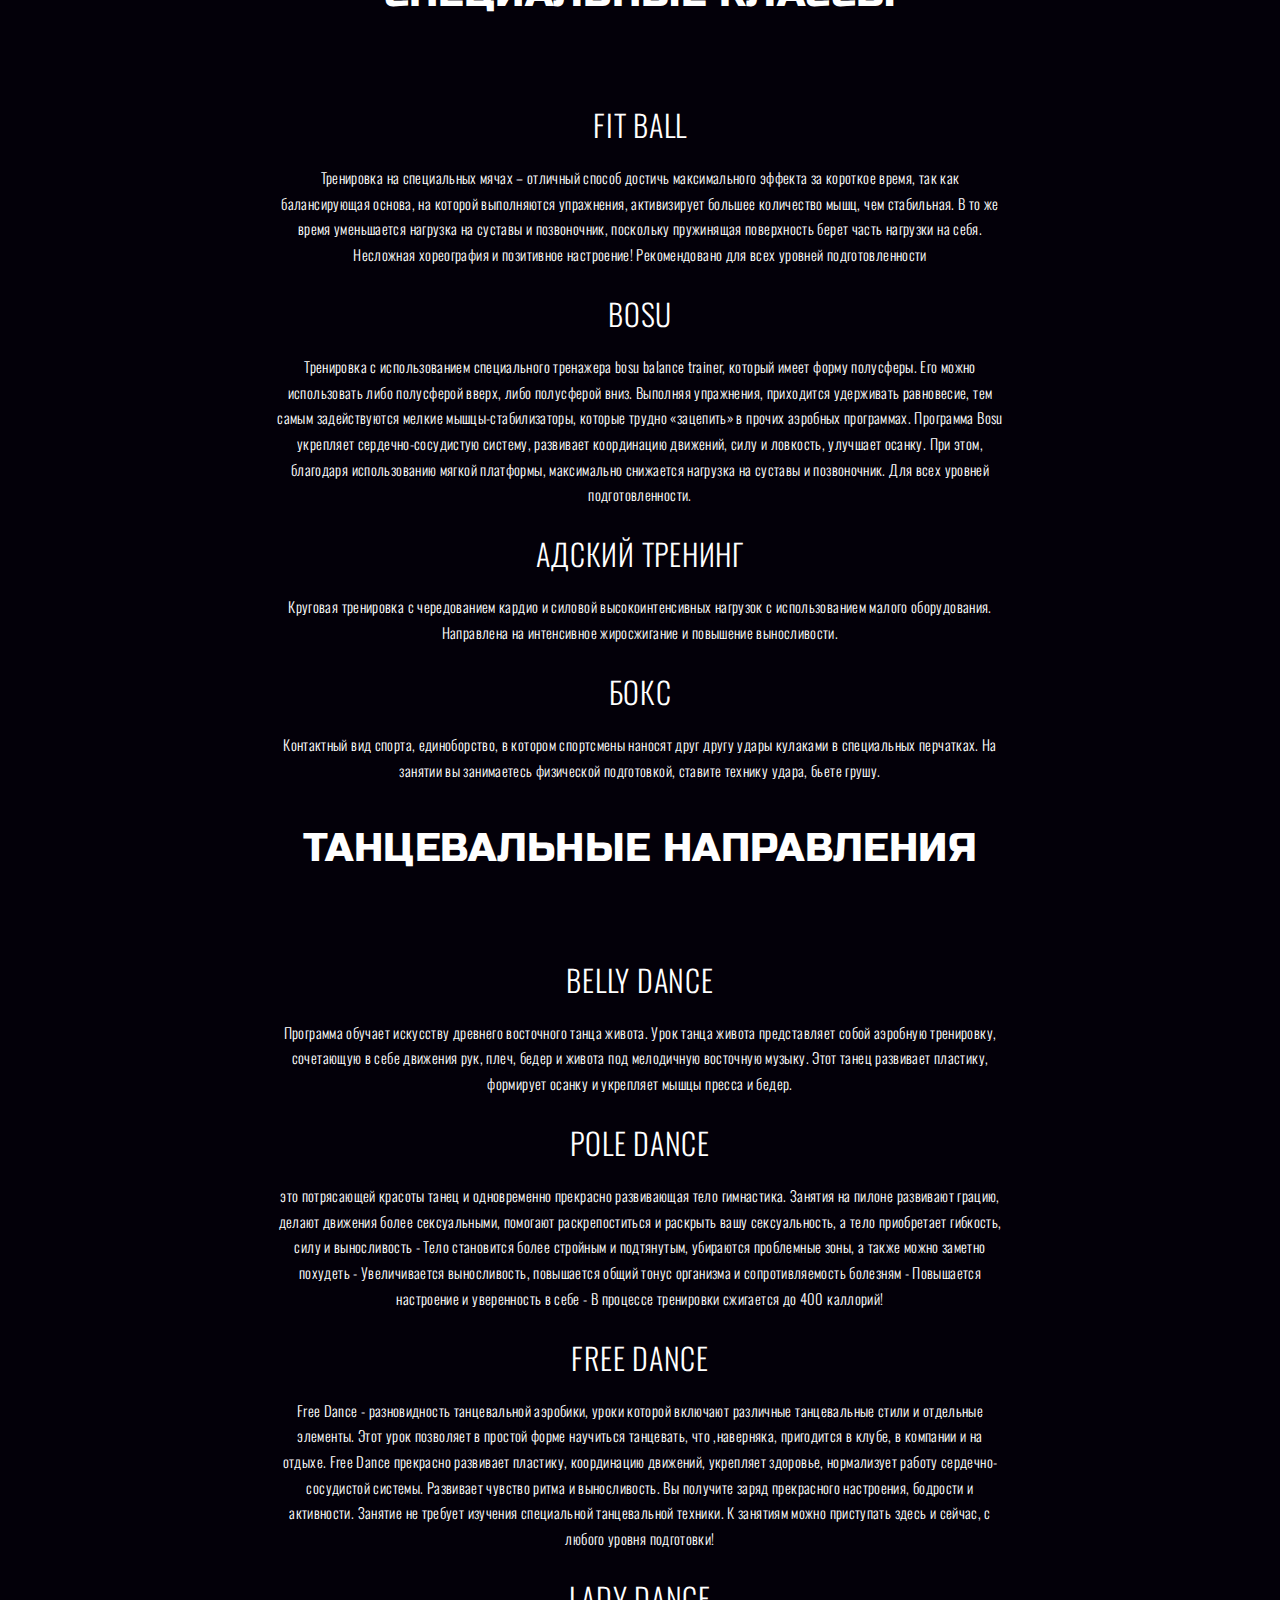
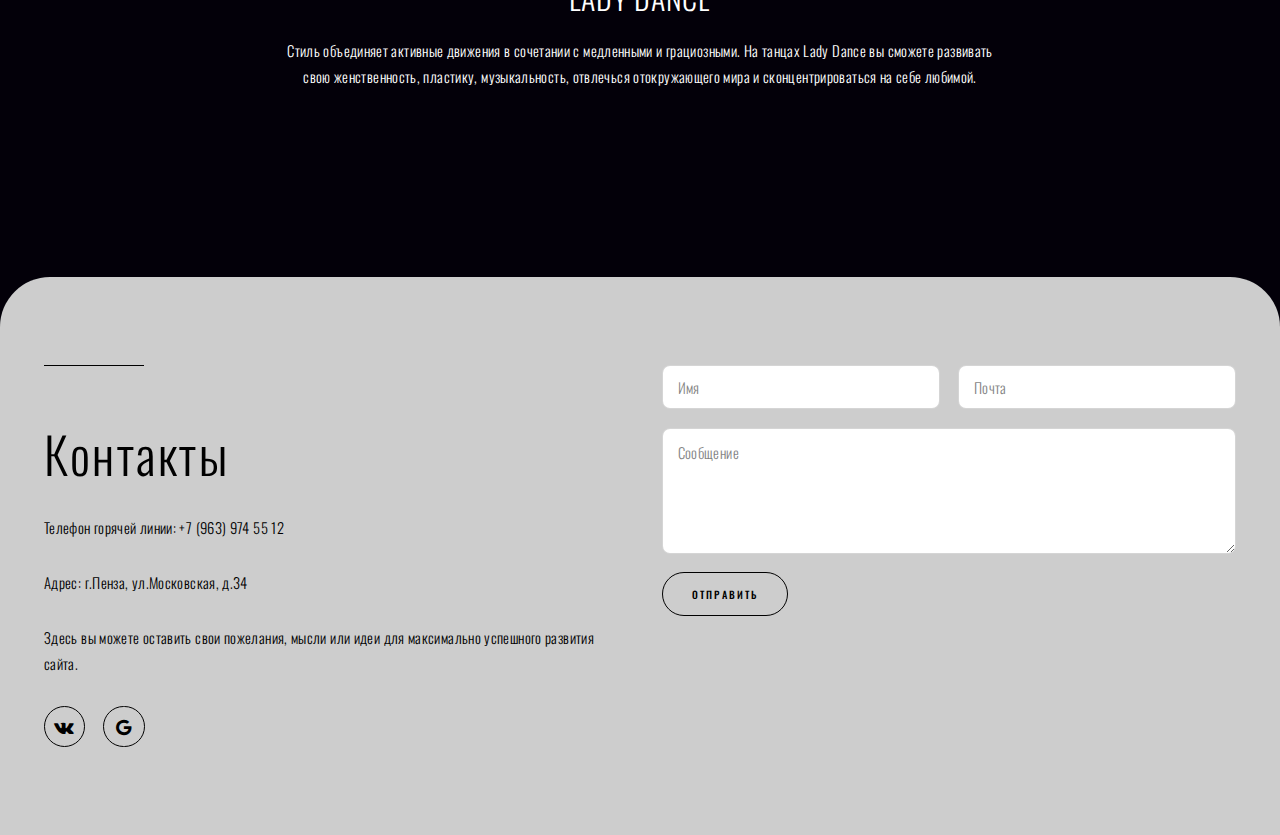
<file: services.html>
<!DOCTYPE HTML>
<html>
	<head>
		<title>Фитнес-центр "Scrolls"</title>
		<meta charset="utf-8" />
		<meta name="viewport" content="width=device-width, initial-scale=1, user-scalable=no" />
		<link rel="stylesheet" href="assets/css/main.css" />
		<link rel="preconnect" href="https://fonts.gstatic.com">
		<link href="https://fonts.googleapis.com/css2?family=Langar&display=swap" rel="stylesheet">		
		<link href="https://fonts.googleapis.com/css2?family=Big+Shoulders+Inline+Display:wght@900&display=swap" rel="stylesheet">
		<link href="https://fonts.googleapis.com/css2?family=Langar&family=Russo+One&display=swap" rel="stylesheet">

	</head>
	<body>

		<!-- Header -->
			<header id="header">
				<nav>
					<ul>
						<li><a href="#menu">Меню</a></li>
					</ul>
				</nav>
			</header>

		<!-- Menu -->
			<nav id="menu">
				<h2>Меню</h2>
				<ul class="links">
					<li><a href="index.html">Главная</a></li>
					<li><a href="list-spec.html">Наши специалисты</a></li>
					<li><a href="price-list.html">Абонементы и цены</a></li>
					<li><a href="news-compet.html">Новости и мероприятия</a></li>
					<li><a href="services.html">Полный список услуг</a></li>
				</ul>
				<ul class="actions vertical">
					<li><a href="#" class="button fit special">Зарегистрироваться</a></li>
					<li><a href="#" class="button fit">Войти</a></li>
				</ul>
			</nav>
		<!-- Wrapper -->
			<div id="wrapper">

				<!-- Intro -->
					<section id="intro" class="wrapper featured style1">
						<div class="inner" style=' display: flex; justify-content: center; align-items: center; flex-direction: column;'>
							<div id='mainlogo' class="mainlogo" href="#">
   								<a href='#menu' class="mainlogo-text">S C R </a>	
    							<svg xmlns="http://www.w3.org/2000/svg" width="192" height="192" fill="none" stroke="currentColor" stroke-linecap="round" stroke-linejoin="round" stroke-width="2" class="mainlogo" id='logo1' role="img" viewBox="0 0 24 24" focusable="false"><circle cx="12" cy="12" r="10"></circle><path d="M14.31 8l5.74 9.94M9.69 8h11.48M7.38 12l5.74-9.94M9.69 16L3.95 6.06M14.31 16H2.83m13.79-4l-5.74 9.94"></path></svg>
    							<svg xmlns="http://www.w3.org/2000/svg" width="192" height="192" fill="none" stroke="currentColor" stroke-linecap="round" stroke-linejoin="round" stroke-width="2" class="mainlogo" id="logo2" role="img" viewBox="0 0 24 24" focusable="false"><circle cx="12" cy="12" r="10"></circle><path d="M14.31 8l5.74 9.94M9.69 8h11.48M7.38 12l5.74-9.94M9.69 16L3.95 6.06M14.31 16H2.83m13.79-4l-5.74 9.94"></path></svg>
    							<a href='#menu' class="mainlogo-text">L L S</a>
    						</div>
    						<div class="mainlogo">
								<p>Наши услуги</p>
							</div>
						</div>
					</section>

				<!-- Main -->

				<div align='center' class="wrapper style2 special2 new-theme">
					<header>
						<h1>Категории</h1>
					</header>
					<section >
						<div  class="inner">
							<div >
								<div class="ser-theme">
									<p>MIND BODY</p>
								</div>
								<div 	style="width:90%" ; class="ser-text">
									<h1>YOGA 1,5</h1>
									<p>Индийская гимнастика Йога направлена на улучшение психоэмоционального состояния в целом, а так же повышение силы и гибкости тела. Практика древних асан (поз Йоги) поможет Вам укрепить мышцы спины и исправить осанку, обрести отличную форму, овладеть принципами правильного глубокого дыхания и укрепить иммунную систему.</p>
								</div>
								<div style="width:90%" class="ser-text">
									<h1>PILATES</h1>
									<p>Занятие по системе Джозефа Пилатеса подходит для любого возраста и уровня подготовки. Это общеукрепляющая и оздоровительная тренировка. Все упражнения минимизируют нагрузку на позвоночник. Эта тренировка укрепляет внутренние глубокие слои мышц, формирует осанку, подтягивает живот..</p>
								</div>
								<div style="width:90%" class="ser-text">
									<h1>СУСТАВНАЯ ГИМНАСТИКА</h1>
									<p>Комплекс упражнений, включающий в себя упражнения, разработанные академиком М.С.Норбековым, доктором С.М.Бубновским, а так же кинезиотерапию. Комплекс направлен на улучшение кровообращеня в суставах, на проработку глубоких мышц.
										Суставная гимнастика:
										- повышает гибкость тела
										- освобождает организм от избыточных солевых отложений
										- обладает омолаживающим эффектом для организма человека
										- благотворно влияет на состояние суставов и позвоночника
										Йогатерапия позвоночника – это уникальная возможность комплексного оздоровления организма! Система упражнений подходит для любого уровня подготовки, и несмотря на свою простоту позволяет:
										- постепенно сформировать мышечный каркас позвоночника
										- скорректировать осанку
										-улучшить общее физическое состояние</p>
								</div>
								<div style="width:90%" class="ser-text">
									<h1>ШПАГАТ</h1>
									<p>Занятие, направленное на повышение гибкости,которое проводит КМС по художественной гимнастике. Умение сесть на шпагат – это следствие отличной растяжки, добиться которой можно с помощью доступных, но обязательно регулярных упражнений. Шпагат:
									- увеличивает подвижность суставов
									- является профилактикой артрита и артроза
									- улучшает кровообращение в органах малого таза
									- способствует восстановлению мышц после активной нагрузки</p>
								</div>
							</div>
						<div class="ser-theme">
									<p>СПЕЦИАЛЬНЫЕ КЛАССЫ</p>
								</div>
								<div style="width:90%" class="ser-text">
									<h1>FIT BALL</h1>
									<p>Тренировка на специальных мячах – отличный способ достичь максимального эффекта за короткое время, так как балансирующая основа, на которой выполняются упражнения, активизирует большее количество мышц, чем стабильная. В то же время уменьшается нагрузка на суставы и позвоночник, поскольку пружинящая поверхность берет часть нагрузки на себя. Несложная хореография и позитивное настроение! Рекомендовано для всех уровней подготовленности</p>
								</div>
								<div style="width:90%" class="ser-text">
									<h1>BOSU</h1>
									<p>Тренировка с использованием специального тренажера bosu balance trainer, который имеет форму полусферы. Его можно использовать либо полусферой вверх, либо полусферой вниз. Выполняя упражнения, приходится удерживать равновесие, тем самым задействуются мелкие мышцы-стабилизаторы, которые трудно «зацепить» в прочих аэробных программах. 
									Программа Bosu укрепляет сердечно-сосудистую систему, развивает координацию движений, силу и ловкость, улучшает осанку. При этом, благодаря использованию мягкой платформы, максимально снижается нагрузка на суставы и позвоночник. Для всех уровней подготовленности. </p>
								</div>
								<div style="width:90%" class="ser-text">
									<h1>АДСКИЙ ТРЕНИНГ</h1>
									<p>Круговая тренировка с чередованием кардио и силовой высокоинтенсивных нагрузок с использованием малого оборудования. Направлена на интенсивное жиросжигание и повышение выносливости.</p>
								</div>
								<div style="width:90%" class="ser-text">
									<h1>БОКС</h1>
									<p>Контактный вид спорта, единоборство, в котором спортсмены наносят друг другу удары кулаками в специальных перчатках. На занятии вы занимаетесь физической подготовкой, ставите технику удара, бьете грушу.</p>
						</div>
						<div style="width:90%" class="ser-theme">
									<p>ТАНЦЕВАЛЬНЫЕ НАПРАВЛЕНИЯ</p>
								</div>
								<div style="width:90%" class="ser-text">
									<h1>BELLY DANCE</h1>
									<p>Программа обучает искусству древнего восточного танца живота. Урок танца живота представляет собой аэробную тренировку, сочетающую в себе движения рук, плеч, бедер и живота под мелодичную восточную музыку. Этот танец развивает пластику, формирует осанку и укрепляет мышцы пресса и бедер.</p>
								</div>
								<div style="width:90%" class="ser-text">
									<h1>POLE DANCE</h1>
									<p>это потрясающей красоты танец и одновременно прекрасно развивающая тело гимнастика. Занятия на пилоне  развивают грацию, делают движения более сексуальными, помогают раскрепоститься и раскрыть вашу сексуальность, а тело приобретает гибкость, силу и выносливость
									 - Тело становится более стройным и подтянутым, убираются проблемные зоны, а также можно заметно похудеть
									 - Увеличивается выносливость, повышается общий тонус организма и сопротивляемость болезням
									 - Повышается настроение и уверенность в себе
									 - В процессе тренировки сжигается до 400 каллорий!</p>
								</div>
								<div style="width:90%" class="ser-text">
									<h1>FREE DANCE</h1>
									<p>Free Dance - разновидность танцевальной аэробики, уроки которой включают различные танцевальные стили и отдельные элементы.
									Этот урок позволяет в простой форме научиться танцевать, что ,наверняка, пригодится в клубе, в компании и на отдыхе.
									Free Dance прекрасно развивает пластику, координацию движений, укрепляет здоровье, нормализует работу сердечно-сосудистой системы. Развивает чувство ритма и выносливость.
									Вы получите заряд прекрасного настроения, бодрости и активности.
									Занятие не требует изучения специальной танцевальной техники. К занятиям можно приступать здесь и сейчас, с любого уровня подготовки!</p>
								</div>
								<div style="width:90%" class="ser-text">
									<h1>LADY DANCE</h1>
									<p>Стиль объединяет активные движения в сочетании с медленными и грациозными. На танцах Lady Dance вы сможете развивать свою женственность, пластику, музыкальность, отвлечься отокружающего мира и сконцентрироваться на себе любимой.</p>
						</div>
					</section>
				</div>	

			

				<!-- Footer -->
					<section id="footer" class="wrapper split style2">
						<div class="inner">
							<section>
								<header>
									<h3>Контакты</h3>
								</header>
								<p>Телефон горячей линии: +7 (963) 974 55 12</p>
								<p>Адрес: г.Пенза, ул.Московская, д.34</p>
								<p>Здесь вы можете оставить свои пожелания, мысли или идеи для максимально успешного развития сайта.</p>
								<ul class="icons">
									<li><a id='logoiconss' href="#" class="icon fa-vk "><span class="label">Вконтакте</span></a></li>
									<li><a id='logoiconss' href="#" class="icon fa-google "><span class="label">Гугл</span></a></li>
								</ul>
							</section>
							<section>
								<form method="post" action="#">
									<div class="field half first"><input type="text" name="name" id="name" placeholder="Имя" /></div>
									<div class="field half"><input type="email" name="email" id="email" placeholder="Почта" /></div>
									<div class="field"><textarea name="message" id="message" placeholder="Сообщение" rows="4"></textarea></div>
									<ul class="actions">
										<li><input type="submit" value="Отправить" /></li>
									</ul>
								</form>
							</section>
						</div>
					</section>


	<!-- Scripts -->
				<script src="assets/js/jquery.min.js"></script>
				<script src="assets/js/skel.min.js"></script>
				<script src="assets/js/util.js"></script>
				<script src="assets/js/main.js"></script>

	</body>
	
</html>
</file>
<file: assets/css/main.css>
@import url(font-awesome.min.css);
@import url('https://fonts.googleapis.com/css?family=Oswald');
/*@import url("https://fonts.googleapis.com/css?family=Raleway:300,300italic,500,500italic");*/

/*
	Reflex by Pixelarity
	pixelarity.com | hello@pixelarity.com
	License: pixelarity.com/license
*/

/* Reset */

	html, body, div, span, applet, object, iframe, h1, h2, h3, h4, h5, h6, p, blockquote, pre, a, abbr, acronym, address, big, cite, code, del, dfn, em, img, ins, kbd, q, s, samp, small, strike, strong, sub, sup, tt, var, b, u, i, center, dl, dt, dd, ol, ul, li, fieldset, form, label, legend, table, caption, tbody, tfoot, thead, tr, th, td, article, aside, canvas, details, embed, figure, figcaption, footer, header, hgroup, menu, nav, output, ruby, section, summary, time, mark, audio, video {
		margin: 0;
		padding: 0;
		border: 0;
		font-size: 100%;
		font: inherit;
		vertical-align: baseline;
	}

	article, aside, details, figcaption, figure, footer, header, hgroup, menu, nav, section {
		display: block;
	}

	body {
		line-height: 1;
	}

	ol, ul {
		list-style: none;
	}

	blockquote, q {
		quotes: none;
	}

	blockquote:before, blockquote:after, q:before, q:after {
		content: '';
		content: none;
	}

	table {
		border-collapse: collapse;
		border-spacing: 0;
	}

	body {
		-webkit-text-size-adjust: none;
	}

/* Box Model */

	*, *:before, *:after {
		-moz-box-sizing: border-box;
		-webkit-box-sizing: border-box;
		box-sizing: border-box;
	}

/* Grid */

	.row {
		border-bottom: solid 1px transparent;
		-moz-box-sizing: border-box;
		-webkit-box-sizing: border-box;
		box-sizing: border-box;
	}

	.row > * {
		float: left;
		-moz-box-sizing: border-box;
		-webkit-box-sizing: border-box;
		box-sizing: border-box;
	}

	.row:after, .row:before {
		content: '';
		display: block;
		clear: both;
		height: 0;
	}

	.row.uniform > * > :first-child {
		margin-top: 0;
	}

	.row.uniform > * > :last-child {
		margin-bottom: 0;
	}

	.row.\30 \25 > * {
		padding: 0 0 0 0em;
	}

	.row.\30 \25 {
		margin: 0 0 -1px 0em;
	}

	.row.uniform.\30 \25 > * {
		padding: 0em 0 0 0em;
	}

	.row.uniform.\30 \25 {
		margin: 0em 0 -1px 0em;
	}

	.row > * {
		padding: 0 0 0 2em;
	}

	.row {
		margin: 0 0 -1px -2em;
	}

	.row.uniform > * {
		padding: 2em 0 0 2em;
	}

	.row.uniform {
		margin: -2em 0 -1px -2em;
	}

	.row.\32 00\25 > * {
		padding: 0 0 0 4em;
	}

	.row.\32 00\25 {
		margin: 0 0 -1px -4em;
	}

	.row.uniform.\32 00\25 > * {
		padding: 4em 0 0 4em;
	}

	.row.uniform.\32 00\25 {
		margin: -4em 0 -1px -4em;
	}

	.row.\31 50\25 > * {
		padding: 0 0 0 3em;
	}

	.row.\31 50\25 {
		margin: 0 0 -1px -3em;
	}

	.row.uniform.\31 50\25 > * {
		padding: 3em 0 0 3em;
	}

	.row.uniform.\31 50\25 {
		margin: -3em 0 -1px -3em;
	}

	.row.\35 0\25 > * {
		padding: 0 0 0 1em;
	}

	.row.\35 0\25 {
		margin: 0 0 -1px -1em;
	}

	.row.uniform.\35 0\25 > * {
		padding: 1em 0 0 1em;
	}

	.row.uniform.\35 0\25 {
		margin: -1em 0 -1px -1em;
	}

	.row.\32 5\25 > * {
		padding: 0 0 0 0.5em;
	}

	.row.\32 5\25 {
		margin: 0 0 -1px -0.5em;
	}

	.row.uniform.\32 5\25 > * {
		padding: 0.5em 0 0 0.5em;
	}

	.row.uniform.\32 5\25 {
		margin: -0.5em 0 -1px -0.5em;
	}

	.\31 2u, .\31 2u\24 {
		width: 100%;
		clear: none;
		margin-left: 0;
	}

	.\31 1u, .\31 1u\24 {
		width: 91.6666666667%;
		clear: none;
		margin-left: 0;
	}

	.\31 0u, .\31 0u\24 {
		width: 83.3333333333%;
		clear: none;
		margin-left: 0;
	}

	.\39 u, .\39 u\24 {
		width: 75%;
		clear: none;
		margin-left: 0;
	}

	.\38 u, .\38 u\24 {
		width: 66.6666666667%;
		clear: none;
		margin-left: 0;
	}

	.\37 u, .\37 u\24 {
		width: 58.3333333333%;
		clear: none;
		margin-left: 0;
	}

	.\36 u, .\36 u\24 {
		width: 50%;
		clear: none;
		margin-left: 0;
	}

	.\35 u, .\35 u\24 {
		width: 41.6666666667%;
		clear: none;
		margin-left: 0;
	}

	.\34 u, .\34 u\24 {
		width: 33.3333333333%;
		clear: none;
		margin-left: 0;
	}

	.\33 u, .\33 u\24 {
		width: 25%;
		clear: none;
		margin-left: 0;
	}

	.\32 u, .\32 u\24 {
		width: 16.6666666667%;
		clear: none;
		margin-left: 0;
	}

	.\31 u, .\31 u\24 {
		width: 8.3333333333%;
		clear: none;
		margin-left: 0;
	}

	.\31 2u\24 + *,
	.\31 1u\24 + *,
	.\31 0u\24 + *,
	.\39 u\24 + *,
	.\38 u\24 + *,
	.\37 u\24 + *,
	.\36 u\24 + *,
	.\35 u\24 + *,
	.\34 u\24 + *,
	.\33 u\24 + *,
	.\32 u\24 + *,
	.\31 u\24 + * {
		clear: left;
	}

	.\-11u {
		margin-left: 91.66667%;
	}

	.\-10u {
		margin-left: 83.33333%;
	}

	.\-9u {
		margin-left: 75%;
	}

	.\-8u {
		margin-left: 66.66667%;
	}

	.\-7u {
		margin-left: 58.33333%;
	}

	.\-6u {
		margin-left: 50%;
	}

	.\-5u {
		margin-left: 41.66667%;
	}

	.\-4u {
		margin-left: 33.33333%;
	}

	.\-3u {
		margin-left: 25%;
	}

	.\-2u {
		margin-left: 16.66667%;
	}

	.\-1u {
		margin-left: 8.33333%;
	}

	@media screen and (max-width: 1680px) {

		.row > * {
			padding: 0 0 0 2em;
		}

		.row {
			margin: 0 0 -1px -2em;
		}

		.row.uniform > * {
			padding: 2em 0 0 2em;
		}

		.row.uniform {
			margin: -2em 0 -1px -2em;
		}

		.row.\32 00\25 > * {
			padding: 0 0 0 4em;
		}

		.row.\32 00\25 {
			margin: 0 0 -1px -4em;
		}

		.row.uniform.\32 00\25 > * {
			padding: 4em 0 0 4em;
		}

		.row.uniform.\32 00\25 {
			margin: -4em 0 -1px -4em;
		}

		.row.\31 50\25 > * {
			padding: 0 0 0 3em;
		}

		.row.\31 50\25 {
			margin: 0 0 -1px -3em;
		}

		.row.uniform.\31 50\25 > * {
			padding: 3em 0 0 3em;
		}

		.row.uniform.\31 50\25 {
			margin: -3em 0 -1px -3em;
		}

		.row.\35 0\25 > * {
			padding: 0 0 0 1em;
		}

		.row.\35 0\25 {
			margin: 0 0 -1px -1em;
		}

		.row.uniform.\35 0\25 > * {
			padding: 1em 0 0 1em;
		}

		.row.uniform.\35 0\25 {
			margin: -1em 0 -1px -1em;
		}

		.row.\32 5\25 > * {
			padding: 0 0 0 0.5em;
		}

		.row.\32 5\25 {
			margin: 0 0 -1px -0.5em;
		}

		.row.uniform.\32 5\25 > * {
			padding: 0.5em 0 0 0.5em;
		}

		.row.uniform.\32 5\25 {
			margin: -0.5em 0 -1px -0.5em;
		}

		.\31 2u\28xlarge\29, .\31 2u\24\28xlarge\29 {
			width: 100%;
			clear: none;
			margin-left: 0;
		}

		.\31 1u\28xlarge\29, .\31 1u\24\28xlarge\29 {
			width: 91.6666666667%;
			clear: none;
			margin-left: 0;
		}

		.\31 0u\28xlarge\29, .\31 0u\24\28xlarge\29 {
			width: 83.3333333333%;
			clear: none;
			margin-left: 0;
		}

		.\39 u\28xlarge\29, .\39 u\24\28xlarge\29 {
			width: 75%;
			clear: none;
			margin-left: 0;
		}

		.\38 u\28xlarge\29, .\38 u\24\28xlarge\29 {
			width: 66.6666666667%;
			clear: none;
			margin-left: 0;
		}

		.\37 u\28xlarge\29, .\37 u\24\28xlarge\29 {
			width: 58.3333333333%;
			clear: none;
			margin-left: 0;
		}

		.\36 u\28xlarge\29, .\36 u\24\28xlarge\29 {
			width: 50%;
			clear: none;
			margin-left: 0;
		}

		.\35 u\28xlarge\29, .\35 u\24\28xlarge\29 {
			width: 41.6666666667%;
			clear: none;
			margin-left: 0;
		}

		.\34 u\28xlarge\29, .\34 u\24\28xlarge\29 {
			width: 33.3333333333%;
			clear: none;
			margin-left: 0;
		}

		.\33 u\28xlarge\29, .\33 u\24\28xlarge\29 {
			width: 25%;
			clear: none;
			margin-left: 0;
		}

		.\32 u\28xlarge\29, .\32 u\24\28xlarge\29 {
			width: 16.6666666667%;
			clear: none;
			margin-left: 0;
		}

		.\31 u\28xlarge\29, .\31 u\24\28xlarge\29 {
			width: 8.3333333333%;
			clear: none;
			margin-left: 0;
		}

		.\31 2u\24\28xlarge\29 + *,
		.\31 1u\24\28xlarge\29 + *,
		.\31 0u\24\28xlarge\29 + *,
		.\39 u\24\28xlarge\29 + *,
		.\38 u\24\28xlarge\29 + *,
		.\37 u\24\28xlarge\29 + *,
		.\36 u\24\28xlarge\29 + *,
		.\35 u\24\28xlarge\29 + *,
		.\34 u\24\28xlarge\29 + *,
		.\33 u\24\28xlarge\29 + *,
		.\32 u\24\28xlarge\29 + *,
		.\31 u\24\28xlarge\29 + * {
			clear: left;
		}

		.\-11u\28xlarge\29 {
			margin-left: 91.66667%;
		}

		.\-10u\28xlarge\29 {
			margin-left: 83.33333%;
		}

		.\-9u\28xlarge\29 {
			margin-left: 75%;
		}

		.\-8u\28xlarge\29 {
			margin-left: 66.66667%;
		}

		.\-7u\28xlarge\29 {
			margin-left: 58.33333%;
		}

		.\-6u\28xlarge\29 {
			margin-left: 50%;
		}

		.\-5u\28xlarge\29 {
			margin-left: 41.66667%;
		}

		.\-4u\28xlarge\29 {
			margin-left: 33.33333%;
		}

		.\-3u\28xlarge\29 {
			margin-left: 25%;
		}

		.\-2u\28xlarge\29 {
			margin-left: 16.66667%;
		}

		.\-1u\28xlarge\29 {
			margin-left: 8.33333%;
		}

	}

	@media screen and (max-width: 1280px) {

		.row > * {
			padding: 0 0 0 2em;
		}

		.row {
			margin: 0 0 -1px -2em;
		}

		.row.uniform > * {
			padding: 2em 0 0 2em;
		}

		.row.uniform {
			margin: -2em 0 -1px -2em;
		}

		.row.\32 00\25 > * {
			padding: 0 0 0 4em;
		}

		.row.\32 00\25 {
			margin: 0 0 -1px -4em;
		}

		.row.uniform.\32 00\25 > * {
			padding: 4em 0 0 4em;
		}

		.row.uniform.\32 00\25 {
			margin: -4em 0 -1px -4em;
		}

		.row.\31 50\25 > * {
			padding: 0 0 0 3em;
		}

		.row.\31 50\25 {
			margin: 0 0 -1px -3em;
		}

		.row.uniform.\31 50\25 > * {
			padding: 3em 0 0 3em;
		}

		.row.uniform.\31 50\25 {
			margin: -3em 0 -1px -3em;
		}

		.row.\35 0\25 > * {
			padding: 0 0 0 1em;
		}

		.row.\35 0\25 {
			margin: 0 0 -1px -1em;
		}

		.row.uniform.\35 0\25 > * {
			padding: 1em 0 0 1em;
		}

		.row.uniform.\35 0\25 {
			margin: -1em 0 -1px -1em;
		}

		.row.\32 5\25 > * {
			padding: 0 0 0 0.5em;
		}

		.row.\32 5\25 {
			margin: 0 0 -1px -0.5em;
		}

		.row.uniform.\32 5\25 > * {
			padding: 0.5em 0 0 0.5em;
		}

		.row.uniform.\32 5\25 {
			margin: -0.5em 0 -1px -0.5em;
		}

		.\31 2u\28large\29, .\31 2u\24\28large\29 {
			width: 100%;
			clear: none;
			margin-left: 0;
		}

		.\31 1u\28large\29, .\31 1u\24\28large\29 {
			width: 91.6666666667%;
			clear: none;
			margin-left: 0;
		}

		.\31 0u\28large\29, .\31 0u\24\28large\29 {
			width: 83.3333333333%;
			clear: none;
			margin-left: 0;
		}

		.\39 u\28large\29, .\39 u\24\28large\29 {
			width: 75%;
			clear: none;
			margin-left: 0;
		}

		.\38 u\28large\29, .\38 u\24\28large\29 {
			width: 66.6666666667%;
			clear: none;
			margin-left: 0;
		}

		.\37 u\28large\29, .\37 u\24\28large\29 {
			width: 58.3333333333%;
			clear: none;
			margin-left: 0;
		}

		.\36 u\28large\29, .\36 u\24\28large\29 {
			width: 50%;
			clear: none;
			margin-left: 0;
		}

		.\35 u\28large\29, .\35 u\24\28large\29 {
			width: 41.6666666667%;
			clear: none;
			margin-left: 0;
		}

		.\34 u\28large\29, .\34 u\24\28large\29 {
			width: 33.3333333333%;
			clear: none;
			margin-left: 0;
		}

		.\33 u\28large\29, .\33 u\24\28large\29 {
			width: 25%;
			clear: none;
			margin-left: 0;
		}

		.\32 u\28large\29, .\32 u\24\28large\29 {
			width: 16.6666666667%;
			clear: none;
			margin-left: 0;
		}

		.\31 u\28large\29, .\31 u\24\28large\29 {
			width: 8.3333333333%;
			clear: none;
			margin-left: 0;
		}

		.\31 2u\24\28large\29 + *,
		.\31 1u\24\28large\29 + *,
		.\31 0u\24\28large\29 + *,
		.\39 u\24\28large\29 + *,
		.\38 u\24\28large\29 + *,
		.\37 u\24\28large\29 + *,
		.\36 u\24\28large\29 + *,
		.\35 u\24\28large\29 + *,
		.\34 u\24\28large\29 + *,
		.\33 u\24\28large\29 + *,
		.\32 u\24\28large\29 + *,
		.\31 u\24\28large\29 + * {
			clear: left;
		}

		.\-11u\28large\29 {
			margin-left: 91.66667%;
		}

		.\-10u\28large\29 {
			margin-left: 83.33333%;
		}

		.\-9u\28large\29 {
			margin-left: 75%;
		}

		.\-8u\28large\29 {
			margin-left: 66.66667%;
		}

		.\-7u\28large\29 {
			margin-left: 58.33333%;
		}

		.\-6u\28large\29 {
			margin-left: 50%;
		}

		.\-5u\28large\29 {
			margin-left: 41.66667%;
		}

		.\-4u\28large\29 {
			margin-left: 33.33333%;
		}

		.\-3u\28large\29 {
			margin-left: 25%;
		}

		.\-2u\28large\29 {
			margin-left: 16.66667%;
		}

		.\-1u\28large\29 {
			margin-left: 8.33333%;
		}

	}

	@media screen and (max-width: 980px) {

		.row > * {
			padding: 0 0 0 1.5em;
		}

		.row {
			margin: 0 0 -1px -1.5em;
		}

		.row.uniform > * {
			padding: 1.5em 0 0 1.5em;
		}

		.row.uniform {
			margin: -1.5em 0 -1px -1.5em;
		}

		.row.\32 00\25 > * {
			padding: 0 0 0 3em;
		}

		.row.\32 00\25 {
			margin: 0 0 -1px -3em;
		}

		.row.uniform.\32 00\25 > * {
			padding: 3em 0 0 3em;
		}

		.row.uniform.\32 00\25 {
			margin: -3em 0 -1px -3em;
		}

		.row.\31 50\25 > * {
			padding: 0 0 0 2.25em;
		}

		.row.\31 50\25 {
			margin: 0 0 -1px -2.25em;
		}

		.row.uniform.\31 50\25 > * {
			padding: 2.25em 0 0 2.25em;
		}

		.row.uniform.\31 50\25 {
			margin: -2.25em 0 -1px -2.25em;
		}

		.row.\35 0\25 > * {
			padding: 0 0 0 0.75em;
		}

		.row.\35 0\25 {
			margin: 0 0 -1px -0.75em;
		}

		.row.uniform.\35 0\25 > * {
			padding: 0.75em 0 0 0.75em;
		}

		.row.uniform.\35 0\25 {
			margin: -0.75em 0 -1px -0.75em;
		}

		.row.\32 5\25 > * {
			padding: 0 0 0 0.375em;
		}

		.row.\32 5\25 {
			margin: 0 0 -1px -0.375em;
		}

		.row.uniform.\32 5\25 > * {
			padding: 0.375em 0 0 0.375em;
		}

		.row.uniform.\32 5\25 {
			margin: -0.375em 0 -1px -0.375em;
		}

		.\31 2u\28medium\29, .\31 2u\24\28medium\29 {
			width: 100%;
			clear: none;
			margin-left: 0;
		}

		.\31 1u\28medium\29, .\31 1u\24\28medium\29 {
			width: 91.6666666667%;
			clear: none;
			margin-left: 0;
		}

		.\31 0u\28medium\29, .\31 0u\24\28medium\29 {
			width: 83.3333333333%;
			clear: none;
			margin-left: 0;
		}

		.\39 u\28medium\29, .\39 u\24\28medium\29 {
			width: 75%;
			clear: none;
			margin-left: 0;
		}

		.\38 u\28medium\29, .\38 u\24\28medium\29 {
			width: 66.6666666667%;
			clear: none;
			margin-left: 0;
		}

		.\37 u\28medium\29, .\37 u\24\28medium\29 {
			width: 58.3333333333%;
			clear: none;
			margin-left: 0;
		}

		.\36 u\28medium\29, .\36 u\24\28medium\29 {
			width: 50%;
			clear: none;
			margin-left: 0;
		}

		.\35 u\28medium\29, .\35 u\24\28medium\29 {
			width: 41.6666666667%;
			clear: none;
			margin-left: 0;
		}

		.\34 u\28medium\29, .\34 u\24\28medium\29 {
			width: 33.3333333333%;
			clear: none;
			margin-left: 0;
		}

		.\33 u\28medium\29, .\33 u\24\28medium\29 {
			width: 25%;
			clear: none;
			margin-left: 0;
		}

		.\32 u\28medium\29, .\32 u\24\28medium\29 {
			width: 16.6666666667%;
			clear: none;
			margin-left: 0;
		}

		.\31 u\28medium\29, .\31 u\24\28medium\29 {
			width: 8.3333333333%;
			clear: none;
			margin-left: 0;
		}

		.\31 2u\24\28medium\29 + *,
		.\31 1u\24\28medium\29 + *,
		.\31 0u\24\28medium\29 + *,
		.\39 u\24\28medium\29 + *,
		.\38 u\24\28medium\29 + *,
		.\37 u\24\28medium\29 + *,
		.\36 u\24\28medium\29 + *,
		.\35 u\24\28medium\29 + *,
		.\34 u\24\28medium\29 + *,
		.\33 u\24\28medium\29 + *,
		.\32 u\24\28medium\29 + *,
		.\31 u\24\28medium\29 + * {
			clear: left;
		}

		.\-11u\28medium\29 {
			margin-left: 91.66667%;
		}

		.\-10u\28medium\29 {
			margin-left: 83.33333%;
		}

		.\-9u\28medium\29 {
			margin-left: 75%;
		}

		.\-8u\28medium\29 {
			margin-left: 66.66667%;
		}

		.\-7u\28medium\29 {
			margin-left: 58.33333%;
		}

		.\-6u\28medium\29 {
			margin-left: 50%;
		}

		.\-5u\28medium\29 {
			margin-left: 41.66667%;
		}

		.\-4u\28medium\29 {
			margin-left: 33.33333%;
		}

		.\-3u\28medium\29 {
			margin-left: 25%;
		}

		.\-2u\28medium\29 {
			margin-left: 16.66667%;
		}

		.\-1u\28medium\29 {
			margin-left: 8.33333%;
		}

	}

	@media screen and (max-width: 736px) {

		.row > * {
			padding: 0 0 0 1em;
		}

		.row {
			margin: 0 0 -1px -1em;
		}

		.row.uniform > * {
			padding: 1em 0 0 1em;
		}

		.row.uniform {
			margin: -1em 0 -1px -1em;
		}

		.row.\32 00\25 > * {
			padding: 0 0 0 2em;
		}

		.row.\32 00\25 {
			margin: 0 0 -1px -2em;
		}

		.row.uniform.\32 00\25 > * {
			padding: 2em 0 0 2em;
		}

		.row.uniform.\32 00\25 {
			margin: -2em 0 -1px -2em;
		}

		.row.\31 50\25 > * {
			padding: 0 0 0 1.5em;
		}

		.row.\31 50\25 {
			margin: 0 0 -1px -1.5em;
		}

		.row.uniform.\31 50\25 > * {
			padding: 1.5em 0 0 1.5em;
		}

		.row.uniform.\31 50\25 {
			margin: -1.5em 0 -1px -1.5em;
		}

		.row.\35 0\25 > * {
			padding: 0 0 0 0.5em;
		}

		.row.\35 0\25 {
			margin: 0 0 -1px -0.5em;
		}

		.row.uniform.\35 0\25 > * {
			padding: 0.5em 0 0 0.5em;
		}

		.row.uniform.\35 0\25 {
			margin: -0.5em 0 -1px -0.5em;
		}

		.row.\32 5\25 > * {
			padding: 0 0 0 0.25em;
		}

		.row.\32 5\25 {
			margin: 0 0 -1px -0.25em;
		}

		.row.uniform.\32 5\25 > * {
			padding: 0.25em 0 0 0.25em;
		}

		.row.uniform.\32 5\25 {
			margin: -0.25em 0 -1px -0.25em;
		}

		.\31 2u\28small\29, .\31 2u\24\28small\29 {
			width: 100%;
			clear: none;
			margin-left: 0;
		}

		.\31 1u\28small\29, .\31 1u\24\28small\29 {
			width: 91.6666666667%;
			clear: none;
			margin-left: 0;
		}

		.\31 0u\28small\29, .\31 0u\24\28small\29 {
			width: 83.3333333333%;
			clear: none;
			margin-left: 0;
		}

		.\39 u\28small\29, .\39 u\24\28small\29 {
			width: 75%;
			clear: none;
			margin-left: 0;
		}

		.\38 u\28small\29, .\38 u\24\28small\29 {
			width: 66.6666666667%;
			clear: none;
			margin-left: 0;
		}

		.\37 u\28small\29, .\37 u\24\28small\29 {
			width: 58.3333333333%;
			clear: none;
			margin-left: 0;
		}

		.\36 u\28small\29, .\36 u\24\28small\29 {
			width: 50%;
			clear: none;
			margin-left: 0;
		}

		.\35 u\28small\29, .\35 u\24\28small\29 {
			width: 41.6666666667%;
			clear: none;
			margin-left: 0;
		}

		.\34 u\28small\29, .\34 u\24\28small\29 {
			width: 33.3333333333%;
			clear: none;
			margin-left: 0;
		}

		.\33 u\28small\29, .\33 u\24\28small\29 {
			width: 25%;
			clear: none;
			margin-left: 0;
		}

		.\32 u\28small\29, .\32 u\24\28small\29 {
			width: 16.6666666667%;
			clear: none;
			margin-left: 0;
		}

		.\31 u\28small\29, .\31 u\24\28small\29 {
			width: 8.3333333333%;
			clear: none;
			margin-left: 0;
		}

		.\31 2u\24\28small\29 + *,
		.\31 1u\24\28small\29 + *,
		.\31 0u\24\28small\29 + *,
		.\39 u\24\28small\29 + *,
		.\38 u\24\28small\29 + *,
		.\37 u\24\28small\29 + *,
		.\36 u\24\28small\29 + *,
		.\35 u\24\28small\29 + *,
		.\34 u\24\28small\29 + *,
		.\33 u\24\28small\29 + *,
		.\32 u\24\28small\29 + *,
		.\31 u\24\28small\29 + * {
			clear: left;
		}

		.\-11u\28small\29 {
			margin-left: 91.66667%;
		}

		.\-10u\28small\29 {
			margin-left: 83.33333%;
		}

		.\-9u\28small\29 {
			margin-left: 75%;
		}

		.\-8u\28small\29 {
			margin-left: 66.66667%;
		}

		.\-7u\28small\29 {
			margin-left: 58.33333%;
		}

		.\-6u\28small\29 {
			margin-left: 50%;
		}

		.\-5u\28small\29 {
			margin-left: 41.66667%;
		}

		.\-4u\28small\29 {
			margin-left: 33.33333%;
		}

		.\-3u\28small\29 {
			margin-left: 25%;
		}

		.\-2u\28small\29 {
			margin-left: 16.66667%;
		}

		.\-1u\28small\29 {
			margin-left: 8.33333%;
		}

	}

	@media screen and (max-width: 480px) {

		.row > * {
			padding: 0 0 0 1em;
		}

		.row {
			margin: 0 0 -1px -1em;
		}

		.row.uniform > * {
			padding: 1em 0 0 1em;
		}

		.row.uniform {
			margin: -1em 0 -1px -1em;
		}

		.row.\32 00\25 > * {
			padding: 0 0 0 2em;
		}

		.row.\32 00\25 {
			margin: 0 0 -1px -2em;
		}

		.row.uniform.\32 00\25 > * {
			padding: 2em 0 0 2em;
		}

		.row.uniform.\32 00\25 {
			margin: -2em 0 -1px -2em;
		}

		.row.\31 50\25 > * {
			padding: 0 0 0 1.5em;
		}

		.row.\31 50\25 {
			margin: 0 0 -1px -1.5em;
		}

		.row.uniform.\31 50\25 > * {
			padding: 1.5em 0 0 1.5em;
		}

		.row.uniform.\31 50\25 {
			margin: -1.5em 0 -1px -1.5em;
		}

		.row.\35 0\25 > * {
			padding: 0 0 0 0.5em;
		}

		.row.\35 0\25 {
			margin: 0 0 -1px -0.5em;
		}

		.row.uniform.\35 0\25 > * {
			padding: 0.5em 0 0 0.5em;
		}

		.row.uniform.\35 0\25 {
			margin: -0.5em 0 -1px -0.5em;
		}

		.row.\32 5\25 > * {
			padding: 0 0 0 0.25em;
		}

		.row.\32 5\25 {
			margin: 0 0 -1px -0.25em;
		}

		.row.uniform.\32 5\25 > * {
			padding: 0.25em 0 0 0.25em;
		}

		.row.uniform.\32 5\25 {
			margin: -0.25em 0 -1px -0.25em;
		}

		.\31 2u\28xsmall\29, .\31 2u\24\28xsmall\29 {
			width: 100%;
			clear: none;
			margin-left: 0;
		}

		.\31 1u\28xsmall\29, .\31 1u\24\28xsmall\29 {
			width: 91.6666666667%;
			clear: none;
			margin-left: 0;
		}

		.\31 0u\28xsmall\29, .\31 0u\24\28xsmall\29 {
			width: 83.3333333333%;
			clear: none;
			margin-left: 0;
		}

		.\39 u\28xsmall\29, .\39 u\24\28xsmall\29 {
			width: 75%;
			clear: none;
			margin-left: 0;
		}

		.\38 u\28xsmall\29, .\38 u\24\28xsmall\29 {
			width: 66.6666666667%;
			clear: none;
			margin-left: 0;
		}

		.\37 u\28xsmall\29, .\37 u\24\28xsmall\29 {
			width: 58.3333333333%;
			clear: none;
			margin-left: 0;
		}

		.\36 u\28xsmall\29, .\36 u\24\28xsmall\29 {
			width: 50%;
			clear: none;
			margin-left: 0;
		}

		.\35 u\28xsmall\29, .\35 u\24\28xsmall\29 {
			width: 41.6666666667%;
			clear: none;
			margin-left: 0;
		}

		.\34 u\28xsmall\29, .\34 u\24\28xsmall\29 {
			width: 33.3333333333%;
			clear: none;
			margin-left: 0;
		}

		.\33 u\28xsmall\29, .\33 u\24\28xsmall\29 {
			width: 25%;
			clear: none;
			margin-left: 0;
		}

		.\32 u\28xsmall\29, .\32 u\24\28xsmall\29 {
			width: 16.6666666667%;
			clear: none;
			margin-left: 0;
		}

		.\31 u\28xsmall\29, .\31 u\24\28xsmall\29 {
			width: 8.3333333333%;
			clear: none;
			margin-left: 0;
		}

		.\31 2u\24\28xsmall\29 + *,
		.\31 1u\24\28xsmall\29 + *,
		.\31 0u\24\28xsmall\29 + *,
		.\39 u\24\28xsmall\29 + *,
		.\38 u\24\28xsmall\29 + *,
		.\37 u\24\28xsmall\29 + *,
		.\36 u\24\28xsmall\29 + *,
		.\35 u\24\28xsmall\29 + *,
		.\34 u\24\28xsmall\29 + *,
		.\33 u\24\28xsmall\29 + *,
		.\32 u\24\28xsmall\29 + *,
		.\31 u\24\28xsmall\29 + * {
			clear: left;
		}

		.\-11u\28xsmall\29 {
			margin-left: 91.66667%;
		}

		.\-10u\28xsmall\29 {
			margin-left: 83.33333%;
		}

		.\-9u\28xsmall\29 {
			margin-left: 75%;
		}

		.\-8u\28xsmall\29 {
			margin-left: 66.66667%;
		}

		.\-7u\28xsmall\29 {
			margin-left: 58.33333%;
		}

		.\-6u\28xsmall\29 {
			margin-left: 50%;
		}

		.\-5u\28xsmall\29 {
			margin-left: 41.66667%;
		}

		.\-4u\28xsmall\29 {
			margin-left: 33.33333%;
		}

		.\-3u\28xsmall\29 {
			margin-left: 25%;
		}

		.\-2u\28xsmall\29 {
			margin-left: 16.66667%;
		}

		.\-1u\28xsmall\29 {
			margin-left: 8.33333%;
		}

	}

	@media screen and (max-width: 360px) {

		.row > * {
			padding: 0 0 0 1em;
		}

		.row {
			margin: 0 0 -1px -1em;
		}

		.row.uniform > * {
			padding: 1em 0 0 1em;
		}

		.row.uniform {
			margin: -1em 0 -1px -1em;
		}

		.row.\32 00\25 > * {
			padding: 0 0 0 2em;
		}

		.row.\32 00\25 {
			margin: 0 0 -1px -2em;
		}

		.row.uniform.\32 00\25 > * {
			padding: 2em 0 0 2em;
		}

		.row.uniform.\32 00\25 {
			margin: -2em 0 -1px -2em;
		}

		.row.\31 50\25 > * {
			padding: 0 0 0 1.5em;
		}

		.row.\31 50\25 {
			margin: 0 0 -1px -1.5em;
		}

		.row.uniform.\31 50\25 > * {
			padding: 1.5em 0 0 1.5em;
		}

		.row.uniform.\31 50\25 {
			margin: -1.5em 0 -1px -1.5em;
		}

		.row.\35 0\25 > * {
			padding: 0 0 0 0.5em;
		}

		.row.\35 0\25 {
			margin: 0 0 -1px -0.5em;
		}

		.row.uniform.\35 0\25 > * {
			padding: 0.5em 0 0 0.5em;
		}

		.row.uniform.\35 0\25 {
			margin: -0.5em 0 -1px -0.5em;
		}

		.row.\32 5\25 > * {
			padding: 0 0 0 0.25em;
		}

		.row.\32 5\25 {
			margin: 0 0 -1px -0.25em;
		}

		.row.uniform.\32 5\25 > * {
			padding: 0.25em 0 0 0.25em;
		}

		.row.uniform.\32 5\25 {
			margin: -0.25em 0 -1px -0.25em;
		}

		.\31 2u\28xxsmall\29, .\31 2u\24\28xxsmall\29 {
			width: 100%;
			clear: none;
			margin-left: 0;
		}

		.\31 1u\28xxsmall\29, .\31 1u\24\28xxsmall\29 {
			width: 91.6666666667%;
			clear: none;
			margin-left: 0;
		}

		.\31 0u\28xxsmall\29, .\31 0u\24\28xxsmall\29 {
			width: 83.3333333333%;
			clear: none;
			margin-left: 0;
		}

		.\39 u\28xxsmall\29, .\39 u\24\28xxsmall\29 {
			width: 75%;
			clear: none;
			margin-left: 0;
		}

		.\38 u\28xxsmall\29, .\38 u\24\28xxsmall\29 {
			width: 66.6666666667%;
			clear: none;
			margin-left: 0;
		}

		.\37 u\28xxsmall\29, .\37 u\24\28xxsmall\29 {
			width: 58.3333333333%;
			clear: none;
			margin-left: 0;
		}

		.\36 u\28xxsmall\29, .\36 u\24\28xxsmall\29 {
			width: 50%;
			clear: none;
			margin-left: 0;
		}

		.\35 u\28xxsmall\29, .\35 u\24\28xxsmall\29 {
			width: 41.6666666667%;
			clear: none;
			margin-left: 0;
		}

		.\34 u\28xxsmall\29, .\34 u\24\28xxsmall\29 {
			width: 33.3333333333%;
			clear: none;
			margin-left: 0;
		}

		.\33 u\28xxsmall\29, .\33 u\24\28xxsmall\29 {
			width: 25%;
			clear: none;
			margin-left: 0;
		}

		.\32 u\28xxsmall\29, .\32 u\24\28xxsmall\29 {
			width: 16.6666666667%;
			clear: none;
			margin-left: 0;
		}

		.\31 u\28xxsmall\29, .\31 u\24\28xxsmall\29 {
			width: 8.3333333333%;
			clear: none;
			margin-left: 0;
		}

		.\31 2u\24\28xxsmall\29 + *,
		.\31 1u\24\28xxsmall\29 + *,
		.\31 0u\24\28xxsmall\29 + *,
		.\39 u\24\28xxsmall\29 + *,
		.\38 u\24\28xxsmall\29 + *,
		.\37 u\24\28xxsmall\29 + *,
		.\36 u\24\28xxsmall\29 + *,
		.\35 u\24\28xxsmall\29 + *,
		.\34 u\24\28xxsmall\29 + *,
		.\33 u\24\28xxsmall\29 + *,
		.\32 u\24\28xxsmall\29 + *,
		.\31 u\24\28xxsmall\29 + * {
			clear: left;
		}

		.\-11u\28xxsmall\29 {
			margin-left: 91.66667%;
		}

		.\-10u\28xxsmall\29 {
			margin-left: 83.33333%;
		}

		.\-9u\28xxsmall\29 {
			margin-left: 75%;
		}

		.\-8u\28xxsmall\29 {
			margin-left: 66.66667%;
		}

		.\-7u\28xxsmall\29 {
			margin-left: 58.33333%;
		}

		.\-6u\28xxsmall\29 {
			margin-left: 50%;
		}

		.\-5u\28xxsmall\29 {
			margin-left: 41.66667%;
		}

		.\-4u\28xxsmall\29 {
			margin-left: 33.33333%;
		}

		.\-3u\28xxsmall\29 {
			margin-left: 25%;
		}

		.\-2u\28xxsmall\29 {
			margin-left: 16.66667%;
		}

		.\-1u\28xxsmall\29 {
			margin-left: 8.33333%;
		}

	}

/* Basic */

	@-ms-viewport {
		width: device-width;
	}

	body {
		-ms-overflow-style: scrollbar;
	}

	@media screen and (max-width: 480px) {

		html, body {
			min-width: 320px;
		}

	}

	body {
		background: #030009;
	}

		body.is-loading *, body.is-loading *:before, body.is-loading *:after {
			-moz-animation: none !important;
			-webkit-animation: none !important;
			-ms-animation: none !important;
			animation: none !important;
			-moz-transition: none !important;
			-webkit-transition: none !important;
			-ms-transition: none !important;
			transition: none !important;
		}

/* Type */

	body {
		color: rgb(255,255,255);
		background-color:; #040010;
	}

	body, input, select, textarea {
		font-family: 'Oswald', sans-serif;
		font-size: 14pt;
		font-weight: 300;
		line-height: 1.75;
		letter-spacing: 0.025em;
	}

		@media screen and (max-width: 1680px) {

			body, input, select, textarea {
				font-size: 12pt;
			}

		}

		@media screen and (max-width: 1280px) {

			body, input, select, textarea {
				font-size: 11pt;
			}

		}

		@media screen and (max-width: 980px) {

			body, input, select, textarea {
				font-size: 12pt;
			}

		}

		@media screen and (max-width: 736px) {

			body, input, select, textarea {
				font-size: 11pt;
			}

		}

		@media screen and (max-width: 480px) {

			body, input, select, textarea {
				font-size: 11pt;
			}

		}

		@media screen and (max-width: 360px) {

			body, input, select, textarea {
				font-size: 10.5pt;
			}

		}

	input, select, textarea {
		color: inherit;
	}

	a {
		-moz-transition: border-bottom-color 0.2s ease;
		-webkit-transition: border-bottom-color 0.2s ease;
		-ms-transition: border-bottom-color 0.2s ease;
		transition: border-bottom-color 0.2s ease;
		color: inherit;
		text-decoration: none;
	}

		a:hover {
			border-bottom-color: transparent;
		}

	strong, b {
		color: inherit;
		font-weight: 500;
	}

	em, i {
		font-style: italic;
	}

	p {
		margin: 0 0 2em 0;
	}

	h1, h2, h3, h4, h5, h6 {
		color: inherit;
		font-weight: 300;
		line-height: 1.5;
		margin: 0 0 1.75rem 0;
		letter-spacing: 0.05em;
	}

		h1 a, h2 a, h3 a, h4 a, h5 a, h6 a {
			color: inherit;
			text-decoration: none;
		}

		@media screen and (max-width: 1280px) {

			h1, h2, h3, h4, h5, h6 {
				margin: 0 0 1.5rem 0;
			}

		}

		@media screen and (max-width: 736px) {

			h1, h2, h3, h4, h5, h6 {
				margin: 0 0 1.25rem 0;
			}

		}

	h1 {
		font-size: 3.25em;
		line-height: 1.1;
		margin: 0 0 1.5rem 0;
		letter-spacing: 0.025em;
	}

		@media screen and (max-width: 736px) {

			h1 {
				font-size: 2em;
				line-height: 1.3;
				margin: 0 0 1rem 0;
			}

		}

	h2 {
		font-size: 2.5em;
		line-height: 1.3;
	}

		@media screen and (max-width: 1280px) {

			h2 {
				font-size: 2.25em;
			}

		}

		@media screen and (max-width: 736px) {

			h2 {
				font-size: 1.5em;
				line-height: 1.5;
			}

		}

	h3 {
		font-size: 50px;
	}

		@media screen and (max-width: 736px) {

			h3 {
				font-size: 1.25em;
			}

		}

	h4 {
		font-size: 1.1em;
	}

		@media screen and (max-width: 736px) {

			h4 {
				font-size: 1em;
			}

		}

	h5 {
		font-size: 0.9em;
	}

	h6 {
		font-size: 0.7em;
	}

	sub {
		font-size: 0.8em;
		position: relative;
		top: 0.5em;
	}

	sup {
		font-size: 0.8em;
		position: relative;
		top: -0.5em;
	}

	blockquote {
		border-left: solid 4px;
		font-style: italic;
		margin: 0 0 2em 0;
		padding: 0.5em 0 0.5em 2em;
	}

	code {
		border-radius: 0.5rem;
		font-family: "Courier New", monospace;
		font-size: 0.9em;
		margin: 0 0.25em;
		padding: 0.25em 0.65em;
	}

	pre {
		-webkit-overflow-scrolling: touch;
		font-family: "Courier New", monospace;
		font-size: 0.9em;
		margin: 0 0 2em 0;
	}

		pre code {
			display: block;
			padding: 1em 1.5em;
			overflow-x: auto;
		}

	hr {
		border: 0;
		border-bottom: solid 1px;
		margin: 3em 0;
	}

		hr.major {
			margin: 5em 0;
		}

	.align-left {
		text-align: left;
	}

	.align-center {
		text-align: center;
	}

	.align-right {
		text-align: right;
	}

	blockquote {
		border-left-color: rgba(86, 86, 86, 0.25);
	}

	hr {
		border-bottom-color: rgba(86, 86, 86, 0.25);
	}

	code {
		background: rgba(86, 86, 86, 0.075);
	}

/* Box */

	.box {
		border-radius: 0.5rem;
		border: solid 1px;
		margin-bottom: 2em;
		padding: 1.5em;
	}

		.box > :last-child,
		.box > :last-child > :last-child,
		.box > :last-child > :last-child > :last-child {
			margin-bottom: 0;
		}

		.box.alt {
			border: 0;
			border-radius: 0;
			padding: 0;
		}

/* Button */

	input[type="submit"],
	input[type="reset"],
	input[type="button"],
	button,
	.button {
		-moz-appearance: none;
		-webkit-appearance: none;
		-ms-appearance: none;
		appearance: none;
		-moz-transition: background-color 0.2s ease-in-out, color 0.2s ease-in-out;
		-webkit-transition: background-color 0.2s ease-in-out, color 0.2s ease-in-out;
		-ms-transition: background-color 0.2s ease-in-out, color 0.2s ease-in-out;
		transition: background-color 0.2s ease-in-out, color 0.2s ease-in-out;
		border-radius: 0.5rem;
		border-style: solid;
		border-width: 1px !important;
		border-color: inherit !important;
		color: inherit !important;
		cursor: pointer;
		display: inline-block;
		font-weight: 500;
		font-size: 0.7em;
		height: 4.28571em;
		line-height: 4.28571em;
		border-radius: 4.28571em;
		padding: 0 2.85714em;
		text-align: center;
		text-decoration: none;
		white-space: nowrap;
		text-transform: uppercase;
		letter-spacing: 0.2em;
	}

		input[type="submit"]:hover,
		input[type="reset"]:hover,
		input[type="button"]:hover,
		button:hover,
		.button:hover {
			border: solid 1px;
		}

		input[type="submit"].icon:before,
		input[type="reset"].icon:before,
		input[type="button"].icon:before,
		button.icon:before,
		.button.icon:before {
			margin-right: 0.5em;
		}

		input[type="submit"].fit,
		input[type="reset"].fit,
		input[type="button"].fit,
		button.fit,
		.button.fit {
			display: block;
			margin: 0 0 1em 0;
			width: 100%;
		}

		input[type="submit"].big,
		input[type="reset"].big,
		input[type="button"].big,
		button.big,
		.button.big {
			font-size: 0.85em;
			height: 3.92857em;
			line-height: 3.92857em;
			border-radius: 3.92857em;
			padding: 0 2.5em;
		}

		input[type="submit"].small,
		input[type="reset"].small,
		input[type="button"].small,
		button.small,
		.button.small {
			font-size: 0.6em;
			height: 3.75em;
			line-height: 3.75em;
			border-radius: 3.75em;
			padding: 0 2.5em;
		}

		input[type="submit"].disabled, input[type="submit"]:disabled,
		input[type="reset"].disabled,
		input[type="reset"]:disabled,
		input[type="button"].disabled,
		input[type="button"]:disabled,
		button.disabled,
		button:disabled,
		.button.disabled,
		.button:disabled {
			-moz-pointer-events: none;
			-webkit-pointer-events: none;
			-ms-pointer-events: none;
			pointer-events: none;
			opacity: 0.25;
		}

	input[type="submit"],
	input[type="reset"],
	input[type="button"],
	button,
	.button {
		background-color: transparent;
	}

		input[type="submit"]:hover,
		input[type="reset"]:hover,
		input[type="button"]:hover,
		button:hover,
		.button:hover {
			background-color: #AD071F;
		}

		input[type="submit"].special,
		input[type="reset"].special,
		input[type="button"].special,
		button.special,
		.button.special {
			background-color: #565656;
			border-color: #565656;
			color: #ffffff !important;
		}

			input[type="submit"].special:hover,
			input[type="reset"].special:hover,
			input[type="button"].special:hover,
			button.special:hover,
			.button.special:hover {
				background-color: rgba(86, 86, 86, 0.075);
				color: inherit !important;
			}

/* Form */

	form {
		margin: 0 0 2em 0;
	}

		form:after {
			content: '';
			display: block;
			clear: both;
			height: 1px;
		}

		form .field {
			position: relative;
			float: left;
			margin: 0 0 1.25em 0;
			vertical-align: top;
			width: 100%;
		}

		form .half {
			width: calc(50% + 0.625em) !important;
			padding-left: 1.25em;
		}

		form .half.first {
			width: calc(50% - 0.625em) !important;
			padding-left: 0;
		}

		form :last-child {
			margin-bottom: 0;
		}

		form .half:nth-last-child(2) {
			margin-bottom: 0;
		}

		form .actions {
			position: relative;
			clear: both;
			margin-bottom: 0 !important;
		}

		@media screen and (max-width: 480px) {

			form .half {
				width: 100% !important;
				padding-left: 0;
			}

			form .half.first {
				width: 100% !important;
				padding-left: 0;
			}

			form .half:nth-last-child(2) {
				margin: 0 0 1.3em 0;
			}

		}

	label {
		color: inherit;
		display: block;
		font-size: 0.9em;
		font-weight: 500;
		margin: 0 0 1em 0;
	}

	input[type="text"],
	input[type="password"],
	input[type="email"],
	select,
	textarea {
		-moz-appearance: none;
		-webkit-appearance: none;
		-ms-appearance: none;
		appearance: none;
		border-radius: 0.5rem;
		border: none;
		border: solid 1px;
		color: inherit;
		display: block;
		outline: 0;
		padding: 0 1em;
		text-decoration: none;
		width: 100%;
	}

		input[type="text"]:invalid,
		input[type="password"]:invalid,
		input[type="email"]:invalid,
		select:invalid,
		textarea:invalid {
			box-shadow: none;
		}

	.select-wrapper {
		text-decoration: none;
		display: block;
		position: relative;
	}

		.select-wrapper:before {
			-moz-osx-font-smoothing: grayscale;
			-webkit-font-smoothing: antialiased;
			font-family: FontAwesome;
			font-style: normal;
			font-weight: normal;
			text-transform: none !important;
		}

		.select-wrapper:before {
			content: '\f078';
			display: block;
			height: 3em;
			line-height: 3em;
			pointer-events: none;
			position: absolute;
			right: 0;
			text-align: center;
			top: 0;
			width: 3em;
		}

		.select-wrapper select::-ms-expand {
			display: none;
		}

	input[type="text"],
	input[type="password"],
	input[type="email"],
	select {
		height: 3em;
	}

	textarea {
		padding: 0.75em 1em;
	}

	input[type="checkbox"],
	input[type="radio"] {
		-moz-appearance: none;
		-webkit-appearance: none;
		-ms-appearance: none;
		appearance: none;
		display: block;
		float: left;
		margin-right: -2em;
		opacity: 0;
		width: 1em;
		z-index: -1;
	}

		input[type="checkbox"] + label,
		input[type="radio"] + label {
			text-decoration: none;
			color: inherit;
			cursor: pointer;
			display: inline-block;
			font-size: 1em;
			font-weight: 300;
			padding-left: 2.55em;
			padding-right: 0.75em;
			position: relative;
		}

			input[type="checkbox"] + label:before,
			input[type="radio"] + label:before {
				-moz-osx-font-smoothing: grayscale;
				-webkit-font-smoothing: antialiased;
				font-family: FontAwesome;
				font-style: normal;
				font-weight: normal;
				text-transform: none !important;
			}

			input[type="checkbox"] + label:before,
			input[type="radio"] + label:before {
				border-radius: 0.5rem;
				border: solid 1px;
				content: '';
				display: inline-block;
				height: 1.8em;
				left: 0;
				line-height: 1.725em;
				position: absolute;
				text-align: center;
				top: 0;
				width: 1.8em;
			}

		input[type="checkbox"]:checked + label:before,
		input[type="radio"]:checked + label:before {
			content: '\f00c';
		}

	input[type="checkbox"] + label:before {
		border-radius: 0.5rem;
	}

	input[type="radio"] + label:before {
		border-radius: 100%;
	}

	::-webkit-input-placeholder {
		color: inherit !important;
		opacity: 0.5;
	}

	:-moz-placeholder {
		color: inherit !important;
		opacity: 0.5;
	}

	::-moz-placeholder {
		color: inherit !important;
		opacity: 0.5;
	}

	:-ms-input-placeholder {
		color: inherit !important;
		opacity: 0.5;
	}

	.select-wrapper:before {
		color: rgba(86, 86, 86, 0.25);
	}

	input[type="text"],
	input[type="password"],
	input[type="email"],
	select,
	textarea {
		background: #ffffff;
		border-color: rgba(86, 86, 86, 0.25);
	}

		input[type="text"]:focus,
		input[type="password"]:focus,
		input[type="email"]:focus,
		select:focus,
		textarea:focus {
			border-color: #565656;
			box-shadow: 0 0 0 1px #565656;
		}

	input[type="checkbox"] + label:before,
	input[type="radio"] + label:before {
		background: #ffffff;
		border-color: rgba(86, 86, 86, 0.25);
	}

	input[type="checkbox"]:focus + label:before,
	input[type="radio"]:focus + label:before {
		box-shadow: 0 0 0 1px #565656;
		border-color: #565656;
	}

	input[type="checkbox"]:checked + label:before,
	input[type="radio"]:checked + label:before {
		background-color: #565656;
		border-color: #565656;
		color: #ffffff;
	}

/* Icon */

	.icon {
		text-decoration: none;
		position: relative;
		border-bottom-width: 0;
	}

		.icon:before {
			-moz-osx-font-smoothing: grayscale;
			-webkit-font-smoothing: antialiased;
			font-family: FontAwesome;
			font-style: normal;
			font-weight: normal;
			text-transform: none !important;
		}

		.icon > .label {
			display: none;
		}

/* Image */

	.image {
		border-radius: 0.5rem;
		border: 0;
		display: inline-block;
		position: relative;
	}

		.image img {
			border-radius: 0.5rem;
			display: block;
		}

		.image.left, .image.right {
			max-width: 40%;
		}

			.image.left img, .image.right img {
				width: 100%;
			}

		.image.left {
			float: left;
			margin: 0 1.5em 1em 0;
			top: 0.25em;
		}

		.image.right {
			float: right;
			margin: 0 0 1em 1.5em;
			top: 0.25em;
		}

		.image.fit {
			display: block;
			margin: 0 0 2em 0;
			width: 100%;
		}

			.image.fit img {
				width: 100%;
			}

		.image.main {
			display: block;
			margin: 0 0 3em 0;
			width: 100%;
		}

			.image.main img {
				width: 100%;
			}

/* List */

	ol {
		list-style: decimal;
		margin: 0 0 2em 0;
		padding-left: 1.25em;
	}

		ol li {
			padding-left: 0.25em;
		}

	ul {
		list-style: disc;
		margin: 0 0 2em 0;
		padding-left: 1em;
	}

		ul li {
			padding-left: 0.5em;
		}

		ul.alt {
			list-style: none;
			padding-left: 0;
		}

			ul.alt li {
				border-top: solid 1px;
				padding: 0.5em 0;
			}

				ul.alt li:first-child {
					border-top: 0;
					padding-top: 0;
				}

		ul.icons {
			cursor: default;
			list-style: none;
			padding-left: 0;
		}

			ul.icons li {
				position: relative;
				display: inline-block;
				padding: 0 1em 0 0;
			}

				ul.icons li:last-child {
					padding-right: 0 !important;
				}

				ul.icons li .icon:before {
					-moz-transition: background-color 0.2s ease-in-out, color 0.2s ease-in-out;
					-webkit-transition: background-color 0.2s ease-in-out, color 0.2s ease-in-out;
					-ms-transition: background-color 0.2s ease-in-out, color 0.2s ease-in-out;
					transition: background-color 0.2s ease-in-out, color 0.2s ease-in-out;
					border: solid 1px;
					border-radius: 100%;
					width: 2.25em;
					height: 2.25em;
					line-height: 2.25em;
					display: inline-block;
					text-align: center;
					font-size: 1.25em;
				}

			ul.icons.major {
				margin: 3.5em 0;
			}

				ul.icons.major li {
					padding: 0 4em 0 0;
				}

					ul.icons.major li .icon:before {
						width: 3.5em;
						height: 3.5em;
						line-height: 3.5em;
						font-size: 2.25rem;
					}

			ul.icons.style2 li:before {
				content: '';
				width: 1em;
				height: 1px;
				border-top: solid 1px;
				display: block;
				position: absolute;
				top: 50%;
				left: -1em;
			}

			ul.icons.style2 li:first-child:before {
				display: none;
			}

			ul.icons.style2.major li:before {
				width: 4em;
				left: -4em;
			}

			@media screen and (max-width: 1280px) {

				ul.icons.major {
					margin: 0 0 2em 0;
				}

					ul.icons.major li {
						padding: 1em !important;
					}

						ul.icons.major li:before {
							display: none;
						}

				ul.icons.style2 li:before {
					display: none;
				}

			}

			@media screen and (max-width: 980px) {

				ul.icons.major {
					max-width: 34em;
					margin-left: auto;
					margin-right: auto;
				}

			}

			@media screen and (max-width: 736px) {

				ul.icons.major {
					max-width: 30em;
				}

					ul.icons.major li {
						padding: 0.75em !important;
					}

						ul.icons.major li .icon:before {
							width: 2.75em;
							height: 2.75em;
							line-height: 2.75em;
						}

			}

			@media screen and (max-width: 480px) {

				ul.icons.major {
					max-width: 100%;
				}

					ul.icons.major li {
						padding: 0.5em !important;
					}

						ul.icons.major li .icon:before {
							font-size: 1.75rem;
						}

			}

		ul.actions {
			cursor: default;
			list-style: none;
			padding-left: 0;
		}

			ul.actions li {
				display: inline-block;
				padding: 0 1em 0 0;
				vertical-align: middle;
			}

				ul.actions li:last-child {
					padding-right: 0;
				}

			ul.actions.small li {
				padding: 0 0.5em 0 0;
			}

			ul.actions.vertical li {
				display: block;
				padding: 1.5em 0 0 0;
			}

				ul.actions.vertical li:first-child {
					padding-top: 0;
				}

				ul.actions.vertical li > * {
					margin-bottom: 0;
				}

			ul.actions.vertical.small li {
				padding: 1em 0 0 0;
			}

				ul.actions.vertical.small li:first-child {
					padding-top: 0;
				}

			ul.actions.fit {
				display: table;
				margin-left: -1em;
				padding: 0;
				table-layout: fixed;
				width: calc(100% + 1em);
				max-width: 100%;
			}

				ul.actions.fit li {
					display: table-cell;
					padding: 0 0 0 1em;
				}

					ul.actions.fit li > * {
						text-overflow: ellipsis;
						overflow: hidden;
						margin-bottom: 0;
					}

				ul.actions.fit.small {
					margin-left: -0.5em;
					width: calc(100% + 0.5em);
				}

					ul.actions.fit.small li {
						padding: 0 0 0 0.5em;
					}

			@media screen and (max-width: 480px) {

				ul.actions {
					margin: 0 auto 2em auto;
					max-width: 23em;
				}

					ul.actions li {
						padding: 1em 0 0 0;
						display: block;
						text-align: center;
						width: 100%;
					}

						ul.actions li:first-child {
							padding-top: 0;
						}

						ul.actions li > * {
							width: 100%;
							margin: 0 !important;
						}

					ul.actions.small li {
						padding: 0.5em 0 0 0;
					}

						ul.actions.small li:first-child {
							padding-top: 0;
						}

			}

	dl {
		margin: 0 0 2em 0;
	}

		dl dt {
			display: block;
			font-weight: 500;
			margin: 0 0 1em 0;
		}

		dl dd {
			margin-left: 2em;
		}

	ul.alt li {
		border-top-color: rgba(86, 86, 86, 0.25);
	}

	ul.icons li a.icon:hover:before {
		background-color: rgba(86, 86, 86, 0.075);
	}

/* Section/Article */

	section header h1:before, section header h2:before, section header h3:before, section header h4:before, section header h5:before, section header h6:before, article header h1:before, article header h2:before, article header h3:before, article header h4:before, article header h5:before, article header h6:before {
		content: '';
		display: block;
		width: 2em;
		height: 1px;
		border-top: solid 1px;
		margin: 0 0 1em 0;
	}

	section header p, article header p {
		font-size: 1.25em;
	}

	section header.major, article header.major {
		text-align: center;
		margin: 0 0 3em 0;
	}

		section header.major h1:before, section header.major h2:before, section header.major h3:before, section header.major h4:before, section header.major h5:before, section header.major h6:before, article header.major h1:before, article header.major h2:before, article header.major h3:before, article header.major h4:before, article header.major h5:before, article header.major h6:before {
			margin-left: auto;
			margin-right: auto;
		}

	section.special, article.special {
		text-align: center;
	}

		section.special header h2:before, section.special header h3:before, section.special header h4:before, section.special header h5:before, section.special header h6:before, article.special header h2:before, article.special header h3:before, article.special header h4:before, article.special header h5:before, article.special header h6:before {
			margin-left: auto;
			margin-right: auto;
		}

	@media screen and (max-width: 736px) {

		section header p, article header p {
			font-size: 1em;
		}

			section header p br, article header p br {
				display: none;
			}

	}

/* Table */

	.table-wrapper {
		-webkit-overflow-scrolling: touch;
		overflow-x: auto;
	}

	table {
		margin: 0 0 2em 0;
		width: 100%;
	}

		table tbody tr {
			border: solid 1px;
			border-left: 0;
			border-right: 0;
		}

		table td {
			padding: 0.75em 0.75em;
		}

		table th {
			font-size: 0.9em;
			font-weight: 500;
			padding: 0 0.75em 0.75em 0.75em;
			text-align: left;
		}

		table thead {
			border-bottom: solid 2px;
		}

		table tfoot {
			border-top: solid 2px;
		}

		table.alt {
			border-collapse: separate;
		}

			table.alt tbody tr td {
				border: solid 1px;
				border-left-width: 0;
				border-top-width: 0;
			}

				table.alt tbody tr td:first-child {
					border-left-width: 1px;
				}

			table.alt tbody tr:first-child td {
				border-top-width: 1px;
			}

			table.alt thead {
				border-bottom: 0;
			}

			table.alt tfoot {
				border-top: 0;
			}

	table thead {
		border-bottom-color: rgba(86, 86, 86, 0.25);
	}

	table tfoot {
		border-top-color: rgba(86, 86, 86, 0.25);
	}

	table tbody tr {
		border-color: rgba(86, 86, 86, 0.25);
	}

		table tbody tr:nth-child(2n + 1) {
			background-color: rgba(86, 86, 86, 0.075);
		}

	table.alt tbody tr td {
		border-color: rgba(86, 86, 86, 0.25);
	}

/* Spotlight */

	.spotlight {
		display: -moz-flex;
		display: -webkit-flex;
		display: -ms-flex;
		display: flex;
		-moz-flex-direction: row-reverse;
		-webkit-flex-direction: row-reverse;
		-ms-flex-direction: row-reverse;
		flex-direction: row-reverse;
		-moz-align-items: center;
		-webkit-align-items: center;
		-ms-align-items: center;
		align-items: center;
		text-align: left;
		margin: 4em 0;
	}

		.spotlight .image {
			margin: 0 0 0 2em;
			width: 50%;
			-ms-flex: 1;
		}

			.spotlight .image img {
				width: 100%;
			}

		.spotlight .content {
			margin: 0 2em 0 0;
			width: 50%;
			-ms-flex: 1;
		}

			.spotlight .content header h2:before, .spotlight .content header h3:before, .spotlight .content header h4:before, .spotlight .content header h5:before, .spotlight .content header h6:before {
				margin-left: 0 !important;
				margin-right: 0 !important;
			}

			.spotlight .content > :last-child {
				margin-bottom: 0;
			}

				.spotlight .content > :last-child > :last-child {
					margin-bottom: 0;
				}

		.spotlight:nth-of-type(2n) {
			-moz-flex-direction: row;
			-webkit-flex-direction: row;
			-ms-flex-direction: row;
			flex-direction: row;
		}

			.spotlight:nth-of-type(2n) .image {
				margin: 0 2em 0 0;
			}

			.spotlight:nth-of-type(2n) .content {
				margin: 0 0 0 2em;
			}

		@media screen and (max-width: 1280px) {

			.spotlight .image {
				margin: 0 0 0 1.5em;
			}

			.spotlight .content {
				margin: 0 1.5em 0 0;
			}

			.spotlight:nth-of-type(2n) .image {
				margin: 0 1.5em 0 0;
			}

			.spotlight:nth-of-type(2n) .content {
				margin: 0 0 0 1.5em;
			}

		}

		@media screen and (max-width: 980px) {

			.spotlight {
				display: block;
			}

				.spotlight .image {
					margin: 0 0 3em 0 !important;
					width: 100%;
				}

				.spotlight .content {
					margin: 0 !important;
					text-align: center;
					width: 100%;
				}

					.spotlight .content header h2:before, .spotlight .content header h3:before, .spotlight .content header h4:before, .spotlight .content header h5:before, .spotlight .content header h6:before {
						margin-left: auto !important;
						margin-right: auto !important;
					}

				.spotlight:last-of-type {
					border-bottom: solid 1px;
					padding-bottom: 4em !important;
				}

		}

		@media screen and (max-width: 736px) {

			.spotlight:first-of-type {
				margin-top: 0;
			}

		}

	@media screen and (max-width: 980px) {

		.spotlight:last-of-type {
			border-bottom-color: rgba(86, 86, 86, 0.25);
		}

	}

/* Wrapper */

	.wrapper {
		padding: 3.5em 0 5.5em 0 ;
	}

		.wrapper > .inner {
			width: 72em;
			max-width: 100%;
			margin: 0 auto;
		}

			@media screen and (max-width: 1680px) {

				.wrapper > .inner {
					width: 64em;
				}

			}

		.wrapper.style2.special {
			border-radius: 50px;
			background-position: center;
			background-image: url(../../images/p2_blur.jpg);
		}

		.wrapper.style2.special2 {
			border-radius: 50px;
			background-position: center;
			background: url(https://html5book.ru/wp-content/uploads/2015/07/background39.png);
		}

		.wrapper.style3 {
			background-color: #565656;
			color: #ffffff;
			background-image: -moz-linear-gradient(to top, rgba(86, 86, 86, 0.7), rgba(86, 86, 86, 0.7)), url("../../images/pic05.jpg");
			background-image: -webkit-linear-gradient(to top, rgba(86, 86, 86, 0.7), rgba(86, 86, 86, 0.7)), url("../../images/pic05.jpg");
			background-image: -ms-linear-gradient(to top, rgba(86, 86, 86, 0.7), rgba(86, 86, 86, 0.7)), url("../../images/pic05.jpg");
			background-image: linear-gradient(to top, rgba(86, 86, 86, 0.7), rgba(86, 86, 86, 0.7)), url("../../images/pic05.jpg");
			background-size: cover, cover;
			background-position: center, center;
			background-repeat: repeat, no-repeat;
			background-attachment: fixed;
		}

			.wrapper.style3 blockquote {
				border-left-color: rgba(255, 255, 255, 0.25);
			}

			.wrapper.style3 hr {
				border-bottom-color: rgba(255, 255, 255, 0.25);
			}

			.wrapper.style3 code {
				background: rgba(255, 255, 255, 0.075);
			}

			.wrapper.style3 input[type="submit"],
			.wrapper.style3 input[type="reset"],
			.wrapper.style3 input[type="button"],
			.wrapper.style3 button,
			.wrapper.style3 .button {
				background-color: transparent;
			}

				.wrapper.style3 input[type="submit"]:hover,
				.wrapper.style3 input[type="reset"]:hover,
				.wrapper.style3 input[type="button"]:hover,
				.wrapper.style3 button:hover,
				.wrapper.style3 .button:hover {
					background-color: rgba(255, 255, 255, 0.075);
				}

				.wrapper.style3 input[type="submit"].special,
				.wrapper.style3 input[type="reset"].special,
				.wrapper.style3 input[type="button"].special,
				.wrapper.style3 button.special,
				.wrapper.style3 .button.special {
					background-color: #ffffff;
					border-color: #ffffff;
					color: #565656 !important;
				}

					.wrapper.style3 input[type="submit"].special:hover,
					.wrapper.style3 input[type="reset"].special:hover,
					.wrapper.style3 input[type="button"].special:hover,
					.wrapper.style3 button.special:hover,
					.wrapper.style3 .button.special:hover {
						background-color: rgba(255, 255, 255, 0.075);
						color: inherit !important;
					}

			.wrapper.style3 .select-wrapper:before {
				color: rgba(255, 255, 255, 0.25);
			}

			.wrapper.style3 input[type="text"],
			.wrapper.style3 input[type="password"],
			.wrapper.style3 input[type="email"],
			.wrapper.style3 select,
			.wrapper.style3 textarea {
				background: rgba(255, 255, 255, 0.075);
				border-color: inherit;
			}

				.wrapper.style3 input[type="text"]:focus,
				.wrapper.style3 input[type="password"]:focus,
				.wrapper.style3 input[type="email"]:focus,
				.wrapper.style3 select:focus,
				.wrapper.style3 textarea:focus {
					background: rgba(255, 255, 255, 0.25);
					box-shadow: 0 0 0 1px #ffffff;
				}

			.wrapper.style3 input[type="checkbox"] + label:before,
			.wrapper.style3 input[type="radio"] + label:before {
				background: rgba(255, 255, 255, 0.075);
				border-color: inherit;
			}

			.wrapper.style3 input[type="checkbox"]:focus + label:before,
			.wrapper.style3 input[type="radio"]:focus + label:before {
				background: rgba(255, 255, 255, 0.075);
				box-shadow: 0 0 0 1px #ffffff;
			}

			.wrapper.style3 input[type="checkbox"]:checked + label:before,
			.wrapper.style3 input[type="radio"]:checked + label:before {
				background-color: #ffffff;
				border-color: #ffffff;
				color: #565656;
			}

			.wrapper.style3 ul.alt li {
				border-top-color: rgba(255, 255, 255, 0.25);
			}

			.wrapper.style3 ul.icons li a.icon:hover:before {
				background-color: rgba(255, 255, 255, 0.075);
			}

			.wrapper.style3 table thead {
				border-bottom-color: rgba(255, 255, 255, 0.25);
			}

			.wrapper.style3 table tfoot {
				border-top-color: rgba(255, 255, 255, 0.25);
			}

			.wrapper.style3 table tbody tr {
				border-color: rgba(255, 255, 255, 0.25);
			}

				.wrapper.style3 table tbody tr:nth-child(2n + 1) {
					background-color: rgba(255, 255, 255, 0.075);
				}

			.wrapper.style3 table.alt tbody tr td {
				border-color: rgba(255, 255, 255, 0.25);
			}

			@media screen and (max-width: 980px) {

				.wrapper.style3 .spotlight:last-of-type {
					border-bottom-color: rgba(255, 255, 255, 0.25);
				}

			}

			@media screen and (max-width: 980px) {

				.wrapper.style3 > .inner.split > :first-child {
					border-bottom-color: rgba(255, 255, 255, 0.25);
				}

			}

		.wrapper.featured {
			text-align: center;
		}

			.wrapper.featured > .inner {
				display: inline-flex;
				-moz-flex-direction: row;
				-webkit-flex-direction: row;
				-ms-flex-direction: row;
				flex-direction: row;
				-moz-align-items: center;
				-webkit-align-items: center;
				-ms-align-items: center;
				align-items: center;
				padding: 2em 0;
				width: auto;
				text-align: left;
			}

				.wrapper.featured > .inner > .image {
					display: block;
					margin: 0 4em 2em 0;
					width: 21em;
				}

					.wrapper.featured > .inner > .image img {
						border-radius: 100%;
						width: 100%;
					}

				.wrapper.featured > .inner > .content h1 {
					font-size: 4em;
				}

					.wrapper.featured > .inner > .content h1:before {
						display: none;
					}

				.wrapper.featured > .inner > .content p {
					font-size: 1.5em;
					margin: 0 0 1.5em 0;
				}

				@media screen and (max-width: 1280px) {

					.wrapper.featured > .inner {
						padding: 0;
					}

						.wrapper.featured > .inner > .content h1 {
							font-size: 3.5em;
						}

						.wrapper.featured > .inner > .content p {
							font-size: 1.25em;
						}

				}

				@media screen and (max-width: 980px) {

					.wrapper.featured > .inner {
						display: block;
						text-align: center;
					}

						.wrapper.featured > .inner > .image {
							margin: 0 auto 3em auto;
							width: 18em;
						}

						.wrapper.featured > .inner > .content p {
							margin: 0 0 2em 0;
						}

				}

				@media screen and (max-width: 736px) {

					.wrapper.featured > .inner > .image {
						margin: 0 auto 2.5em auto;
						width: 13em;
					}

					.wrapper.featured > .inner > .content h1 {
						font-size: 2.5em;
					}

					.wrapper.featured > .inner > .content p {
						font-size: 1em;
					}

				}

				@media screen and (max-width: 360px) {

					.wrapper.featured > .inner > .image {
						margin: 0 auto 2em auto;
						width: 11em;
					}

				}

		.wrapper.split > .inner {
			display: -moz-flex;
			display: -webkit-flex;
			display: -ms-flex;
			display: flex;
			-moz-flex-direction: row;
			-webkit-flex-direction: row;
			-ms-flex-direction: row;
			flex-direction: row;
		}

			.wrapper.split > .inner > * {
				width: 50%;
				-ms-flex: 1;
			}

			.wrapper.split > .inner > :first-child {
				margin-right: 2em;
			}

			.wrapper.split > .inner > :last-child {
				margin-left: 2em;
			}

			@media screen and (max-width: 1280px) {

				.wrapper.split > .inner > :first-child {
					margin-right: 1.5em;
				}

				.wrapper.split > .inner > :last-child {
					margin-left: 1.5em;
				}

			}

			@media screen and (max-width: 980px) {

				.wrapper.split > .inner {
					display: block;
					text-align: center;
				}

					.wrapper.split > .inner header h2::before, .wrapper.split > .inner header h3::before, .wrapper.split > .inner header h4::before, .wrapper.split > .inner header h5::before, .wrapper.split > .inner header h6::before {
						margin-left: auto !important;
						margin-right: auto !important;
					}

					.wrapper.split > .inner > * {
						width: 100%;
					}

					.wrapper.split > .inner > :first-child {
						margin-right: 0;
						border-bottom: solid 1px rgba(86, 86, 86, 0.25);
						padding-bottom: 2em;
						margin-bottom: 4em !important;
					}

					.wrapper.split > .inner > :last-child {
						margin-left: 0;
					}

			}

		@media screen and (max-width: 1280px) {

			.wrapper {
				padding: 6em 3em 4em 3em ;
			}

				.wrapper > .inner {
					width: 100%;
				}

		}

		@media screen and (max-width: 736px) {

			.wrapper {
				padding: 4em 2em 2em 2em ;
			}

		}

		@media screen and (max-width: 480px) {

			.wrapper {
				padding: 4em 1.5em 2em 1.5em ;
			}

		}

		@media screen and (max-width: 360px) {

			.wrapper {
				padding: 3em 1em 1em 1em ;
			}

		}

/* Header */

	#header {
		position: fixed;
		right: 2em;
		top: 2em;
		z-index: 10000;
	}

		#header ul {
			display: -moz-flex;
			display: -webkit-flex;
			display: -ms-flex;
			display: flex;
			-moz-align-items: center;
			-webkit-align-items: center;
			-ms-align-items: center;
			align-items: center;
			list-style: none;
			margin: 0;
			padding: 0;
		}

			#header ul li {
				display: block;
				padding: 0;
			}

				#header ul li a {
					display: block;
					position: relative;
					height: 3.75em;
					line-height: 3.75em;
					padding: 0 2em 0 0;
					border: 0;
				}

				#header ul li a[href="#menu"] {
					-moz-transition: width 0.2s ease, border-radius 0.2s ease, color 0.2s ease;
					-webkit-transition: width 0.2s ease, border-radius 0.2s ease, color 0.2s ease;
					-ms-transition: width 0.2s ease, border-radius 0.2s ease, color 0.2s ease;
					transition: width 0.2s ease, border-radius 0.2s ease, color 0.2s ease;
					-webkit-tap-highlight-color: transparent;
					background-color: rgba(73, 73, 73, 0.9);
					border-radius: 100%;
					color: #565656;
					overflow: hidden;
					padding: 0;
					text-decoration: none;
					white-space: nowrap;
					font-size: 0.8em;
					text-transform: uppercase;
					letter-spacing: 0.2em;
					text-indent: -4.6875em;
					width: 4.6875em;
					height: 4.6875em;
					line-height: 4.6875em;
				}

					#header ul li a[href="#menu"]:before {
						-moz-transition: all 0.2s ease;
						-webkit-transition: all 0.2s ease;
						-ms-transition: all 0.2s ease;
						transition: all 0.2s ease;
						content: '';
						display: block;
						position: absolute;
						top: 0;
						right: 0;
						background-image: url("data:image/svg+xml;charset=utf8,%3Csvg xmlns='http://www.w3.org/2000/svg' width='100' height='100' viewBox='0 0 100 100' preserveAspectRatio='none'%3E%3Cstyle%3Eline %7B stroke-width: 6px%3B stroke: %23ffffff%3B %7D%3C/style%3E%3Cline x1='10' y1='30' x2='90' y2='30' /%3E%3Cline x1='10' y1='50' x2='90' y2='50' /%3E%3Cline x1='10' y1='70' x2='90' y2='70' /%3E%3C/svg%3E");
						background-position: center;
						background-repeat: no-repeat;
						width: 4.6875em;
						height: 4.6875em;
						background-size: 2.5em;
					}

					#header ul li a[href="#menu"]:hover {
						color: #ffffff;
						text-indent: 0;
						width: 9.6875em;
						border-radius: 4.6875em;
						padding-left: 1.875em;
					}

						#header ul li a[href="#menu"]:hover:before {
							background-size: 1.5625em;
						}

		@media screen and (max-width: 736px) {

			#header {
				right: 1em;
				top: 1em;
			}

				#header ul li a {
					height: 3em;
					line-height: 3em;
					padding: 0 1em 0 0;
				}

				#header ul li a[href="#menu"] {
					text-indent: -3.75em;
					width: 3.75em;
					height: 3.75em;
					line-height: 3.75em;
				}

					#header ul li a[href="#menu"]:before {
						width: 3.75em;
						height: 3.75em;
						background-size: 2.1875em;
					}

					#header ul li a[href="#menu"]:hover {
						border-radius: 100%;
						padding-left: 0;
						text-indent: -3.75em;
						width: 3.75em;
					}

						#header ul li a[href="#menu"]:hover:before {
							background-size: 2.1875em;
						}

		}

/* Menu */

	#menu {
		background-color: #565656;
		color: #ffffff;
		display: -moz-flex;
		display: -webkit-flex;
		display: -ms-flex;
		display: flex;
		-moz-flex-direction: column;
		-webkit-flex-direction: column;
		-ms-flex-direction: column;
		flex-direction: column;
		-moz-align-items: center;
		-webkit-align-items: center;
		-ms-align-items: center;
		align-items: center;
		-moz-justify-content: center;
		-webkit-justify-content: center;
		-ms-justify-content: center;
		justify-content: center;
		-moz-pointer-events: none;
		-webkit-pointer-events: none;
		-ms-pointer-events: none;
		pointer-events: none;
		-moz-transition: opacity 0.25s ease, visibility 0.25s;
		-webkit-transition: opacity 0.25s ease, visibility 0.25s;
		-ms-transition: opacity 0.25s ease, visibility 0.25s;
		transition: opacity 0.25s ease, visibility 0.25s;
		background-color: #ffffff;
		height: 100%;
		opacity: 0;
		overflow: hidden;
		position: fixed;
		right: 0;
		text-align: center;
		top: 0;
		width: 100%;
		z-index: 10000;
		visibility: hidden;
	}

		#menu blockquote {
			border-left-color: rgba(255, 255, 255, 0.25);
		}

		#menu hr {
			border-bottom-color: rgba(255, 255, 255, 0.25);
		}

		#menu code {
			background: rgba(255, 255, 255, 0.075);
		}

		#menu input[type="submit"],
		#menu input[type="reset"],
		#menu input[type="button"],
		#menu button,
		#menu .button {
			background-color: transparent;
		}

			#menu input[type="submit"]:hover,
			#menu input[type="reset"]:hover,
			#menu input[type="button"]:hover,
			#menu button:hover,
			#menu .button:hover {
				background-color: rgba(255, 255, 255, 0.075);
			}

			#menu input[type="submit"].special,
			#menu input[type="reset"].special,
			#menu input[type="button"].special,
			#menu button.special,
			#menu .button.special {
				background-color: #ffffff;
				border-color: #ffffff;
				color: #565656 !important;
			}

				#menu input[type="submit"].special:hover,
				#menu input[type="reset"].special:hover,
				#menu input[type="button"].special:hover,
				#menu button.special:hover,
				#menu .button.special:hover {
					background-color: rgba(255, 255, 255, 0.075);
					color: inherit !important;
				}

		#menu .select-wrapper:before {
			color: rgba(255, 255, 255, 0.25);
		}

		#menu input[type="text"],
		#menu input[type="password"],
		#menu input[type="email"],
		#menu select,
		#menu textarea {
			background: rgba(255, 255, 255, 0.075);
			border-color: inherit;
		}

			#menu input[type="text"]:focus,
			#menu input[type="password"]:focus,
			#menu input[type="email"]:focus,
			#menu select:focus,
			#menu textarea:focus {
				background: rgba(255, 255, 255, 0.25);
				box-shadow: 0 0 0 1px #ffffff;
			}

		#menu input[type="checkbox"] + label:before,
		#menu input[type="radio"] + label:before {
			background: rgba(255, 255, 255, 0.075);
			border-color: inherit;
		}

		#menu input[type="checkbox"]:focus + label:before,
		#menu input[type="radio"]:focus + label:before {
			background: rgba(255, 255, 255, 0.075);
			box-shadow: 0 0 0 1px #ffffff;
		}

		#menu input[type="checkbox"]:checked + label:before,
		#menu input[type="radio"]:checked + label:before {
			background-color: #ffffff;
			border-color: #ffffff;
			color: #565656;
		}

		#menu ul.alt li {
			border-top-color: rgba(255, 255, 255, 0.25);
		}

		#menu ul.icons li a.icon:hover:before {
			background-color: rgba(255, 255, 255, 0.075);
		}

		#menu table thead {
			border-bottom-color: rgba(255, 255, 255, 0.25);
		}

		#menu table tfoot {
			border-top-color: rgba(255, 255, 255, 0.25);
		}

		#menu table tbody tr {
			border-color: rgba(255, 255, 255, 0.25);
		}

			#menu table tbody tr:nth-child(2n + 1) {
				background-color: rgba(255, 255, 255, 0.075);
			}

		#menu table.alt tbody tr td {
			border-color: rgba(255, 255, 255, 0.25);
		}

		@media screen and (max-width: 980px) {

			#menu .spotlight:last-of-type {
				border-bottom-color: rgba(255, 255, 255, 0.25);
			}

		}

		#menu:before {
			-moz-transition: width 0.5s linear, height 0.5s linear, top 0.5s linear, right 0.5s linear;
			-webkit-transition: width 0.5s linear, height 0.5s linear, top 0.5s linear, right 0.5s linear;
			-ms-transition: width 0.5s linear, height 0.5s linear, top 0.5s linear, right 0.5s linear;
			transition: width 0.5s linear, height 0.5s linear, top 0.5s linear, right 0.5s linear;
			position: absolute;
			content: '';
			display: block;
			top: 2em;
			right: 2em;
			width: 3.75em;
			height: 3.75em;
			background: linear-gradient(to top, #000000,#040010);
			border-radius: 100%;
			z-index: -1;
		}

		#menu > .close {
			-moz-transition: opacity 0.5s ease, -moz-transform 0.5s ease;
			-webkit-transition: opacity 0.5s ease, -webkit-transform 0.5s ease;
			-ms-transition: opacity 0.5s ease, -ms-transform 0.5s ease;
			transition: opacity 0.5s ease, transform 0.5s ease;
			-moz-transform: scale(0.25) rotate(-180deg);
			-webkit-transform: scale(0.25) rotate(-180deg);
			-ms-transform: scale(0.25) rotate(-180deg);
			transform: scale(0.25) rotate(-180deg);
			-webkit-tap-highlight-color: transparent;
			display: block;
			position: absolute;
			top: 2em;
			right: 2em;
			width: 3.75em;
			text-indent: 3.75em;
			height: 3.75em;
			border: 0;
			overflow: hidden;
			padding: 0;
			white-space: nowrap;
		}

			#menu > .close:before {
				content: '';
				display: block;
				position: absolute;
				top: 0;
				left: 0;
				width: 100%;
				height: 100%;
				background-position: center;
				background-repeat: no-repeat;
				background-size: 2em;
				background-image: url("data:image/svg+xml;charset=utf8,%3Csvg xmlns='http://www.w3.org/2000/svg' width='100' height='100' viewBox='0 0 100 100' preserveAspectRatio='none'%3E%3Cstyle%3Eline %7B stroke-width: 8px%3B stroke: %23ffffff%3B %7D%3C/style%3E%3Cline x1='15' y1='15' x2='85' y2='85' /%3E%3Cline x1='85' y1='15' x2='15' y2='85' /%3E%3C/svg%3E");
			}

			@media screen and (max-width: 736px) {

				#menu > .close {
					top: 1em;
					right: 1em;
					width: 3em;
					text-indent: 3em;
					height: 3em;
				}

					#menu > .close:before {
						background-size: 1.75em;
					}

			}

		#menu > .inner {
			-moz-transition: opacity 0.5s ease-in-out;
			-webkit-transition: opacity 0.5s ease-in-out;
			-ms-transition: opacity 0.5s ease-in-out;
			transition: opacity 0.5s ease-in-out;
			-moz-transition-delay: 0.25s;
			-webkit-transition-delay: 0.25s;
			-ms-transition-delay: 0.25s;
			transition-delay: 0.25s;
			padding: 3em 3em 1em 3em ;
			width: 24em;
			max-width: 100%;
			opacity: 0;
			overflow-y: auto;
			-webkit-overflow-scrolling: touch;
		}

			@media screen and (max-width: 736px) {

				#menu > .inner {
					padding: 3em 2em 1em 2em ;
				}

			}

			@media screen and (max-width: 480px) {

				#menu > .inner {
					padding: 3em 1.5em 1em 1.5em ;
					width: 30em;
				}

			}

			@media screen and (max-width: 360px) {

				#menu > .inner {
					padding: 3em 1em 1em 1em ;
				}

			}

		#menu h2 {
			font-size: 1.75em;
		}

		#menu ul.links {
			list-style: none;
			padding: 0;
		}

			#menu ul.links li {
				padding: 0;
				border-top: solid 1px rgba(255, 255, 255, 0.1);
			}

				#menu ul.links li a {
					text-decoration: none;
					height: 3.5em;
					line-height: 3.5em;
					display: block;
					border: 0;
				}

				#menu ul.links li:first-child {
					border-top: 0;
				}

		#menu.visible {
			-moz-pointer-events: auto;
			-webkit-pointer-events: auto;
			-ms-pointer-events: auto;
			pointer-events: auto;
			opacity: 1;
			visibility: visible;
		}

			#menu.visible:before {
				width: 400vw;
				width: 300vmax;
				height: 400vw;
				height: 300vmax;
				top: -150vw;
				right: -150vw;
			}

			#menu.visible > .close {
				-moz-transform: scale(1) rotate(0deg);
				-webkit-transform: scale(1) rotate(0deg);
				-ms-transform: scale(1) rotate(0deg);
				transform: scale(1) rotate(0deg);
			}

			#menu.visible > .inner {
				opacity: 1;
			}

/* Footer */

	#footer .copyright {
		text-align: center;
		opacity: 0.35;
		font-size: 0.8em;
		margin: 4em 0 0 0;
	}

		#footer .copyright:before {
			content: '';
			display: block;
			width: 4rem;
			height: 1px;
			margin: 0 auto 2rem auto;
			border-top: solid 1px;
			opacity: 0.5;
		}
	#footer{
		background-color:#CDCDCD;
		color: black; 
		border-radius: 50px 50px 0 0;
	}

/* Intro */

	#intro .content {
		-moz-transition: -moz-transform 0.5s ease-in-out, opacity 0.5s ease-in-out;
		-webkit-transition: -webkit-transform 0.5s ease-in-out, opacity 0.5s ease-in-out;
		-ms-transition: -ms-transform 0.5s ease-in-out, opacity 0.5s ease-in-out;
		transition: transform 0.5s ease-in-out, opacity 0.5s ease-in-out;
		-moz-transition-delay: 0.35s;
		-webkit-transition-delay: 0.35s;
		-ms-transition-delay: 0.35s;
		transition-delay: 0.35s;
	}

	body.is-loading #intro .image {
		opacity: 0;
	}

	body.is-loading #intro .content {
		-moz-transform: translateX(0.5em);
		-webkit-transform: translateX(0.5em);
		-ms-transform: translateX(0.5em);
		transform: translateX(0.5em);
		opacity: 0;
	}

/* Logo */
	
	@keyframes logorotation {
    0% {
        transform:rotate(0deg);
    }
    100% {
        transform:rotate(-360deg);
    }
}

#mainlogo{
	width: 70%;
	z-index: 0;
  display: flex; 
  justify-content: space-around;
  align-items: center;   
  flex-direction: row;
  color:#090909;#AD071F
  position: absolute;
  padding-left: 0 200px;
}
#logo1{
	position: absolute;
	z-index: -100;
	left: 44.6%;
	color: #AD071F;
}
#logo2{
	position: absolute;
	z-index: 100;
	left: 44.2%;
	color: white;
}

#mainlogo>svg{
  animation-name: logorotation;
  animation-duration: 20s;
  animation-iteration-count: infinite;
  animation-timing-function: linear;
}
.mainlogo>a{
	color:white;
 	font-family: 'Russo One', sans-serif;
	font-size: 120px;
}
.mainlogo>p{
	margin:0px;
	color:white;
 	font-family: 'Russo One', sans-serif;
	font-size: 60px;
}

.pic:hover{
	border-radius: 30px;
	background-color: rgba(0,0,0,0.8);
}
.pic21:hover{
	border-radius: 30px;
	background-color: rgba(0,0,0,0.8);
}
.pic22:hover{
	border-radius: 30px;
	background-color: rgba(0,0,0,0.8);
}
.pic23:hover{
	border-radius: 30px;
	background-color: rgba(0,0,0,0.8);
}

#logoicons{
	font-size: 50px;
	color:white;
	aria-hidden="true";
}

#logoicons:hover{
	font-size: 50px;
	color:#AD071F;
	aria-hidden="true";
}
#logoiconss:hover{
	color:#AD071F;
}

#mainlogom{
	width: 70%;
	z-index: 0;
  display: flex; 
  justify-content: space-around;
  align-items: center;   
  flex-direction: row;
  color:#090909;
  position: absolute;
}
#logo1m{
	position: absolute;
	z-index: 11600;
	left: 45.5%;
	color: #AD071F;
}
#logo2m{
	position: absolute;
	z-index: 11700;
	left: 45%;
	color: white;
}

#mainlogom>svg{
  animation-name: logorotation;
  animation-duration: 20s;
  animation-iteration-count: infinite;
  animation-timing-function: linear;
}
.mainlogom>a{
	color:white;
 	font-family: 'Russo One', sans-serif;
	font-size: 20px;
}
.mainlogom>p{
	margin:0px;
	color:white;
 	font-family: 'Russo One', sans-serif;
	font-size: 20px;
}

.specc-list{
  display: flex; 
  justify-content: space-between;
  align-items: center;   
  flex-direction: column;
}
.specc-list>h1{
	margin-bottom: 220px
}

.spec-list{
  display: flex; 
  justify-content: space-around;
  align-items: center;   
  flex-direction: row;
}

#main{
	color: white;
	margin-bottom: 50px
}

.spec-name{
	font-size: 40px;
	margin-bottom: 5px ; 
}


.spec-list-block:hover{
	background-color: black;
	border-radius: 10px;
	margin: 0px;
}

.abon{  
    display: flex; 
    justify-content: space-around;
    align-items: center;   
    flex-direction: column;
	font-color: white;
	width: 90%;
}
.abonn{
  display: flex; 
  justify-content: space-around;
  align-items: center;   
  flex-direction: column;
  width: 70%;

}
.pic21{
	color:white;
}
.pic22{
	color:white;
}
.pic23{
	color:white;
}
.a1{
	background-image: url("../../images/logo.jpg");
	background-position: center;
	border-radius: 10px;
	width: 70%;
	height: 400px
}
.a2{
	background-image: url("../../images/logo.jpg");
	background-position: center;
	border-radius: 10px;
	width: 70%;
	height: 400px
}
.a3{
	background-image: url("../../images/logo.jpg");
	background-position: center;
	border-radius: 10px;
	width: 70%;
	height: 400px
}

.news{
  display: flex; 
  justify-content: space-around;
  align-items: center;   
  flex-direction: column;
  width: 70%;
  color:white;
  margin-bottom: 100px;
}

.new-theme{
  display: flex; 
  justify-content: space-around;
  align-items: center;   
  flex-direction: column;
  background: url(https://html5book.ru/wp-content/uploads/2015/10/background39.png);
  width: 70%;
  color:white;
  margin-bottom: 100px;
  border-radius: 50px;
  margin-left: 15%
}

.ser-theme{
	font-family: 'Russo One', sans-serif;
	font-size: 40px;
}
.ser-text>h1{
	font-size: 30px
}
</file>
